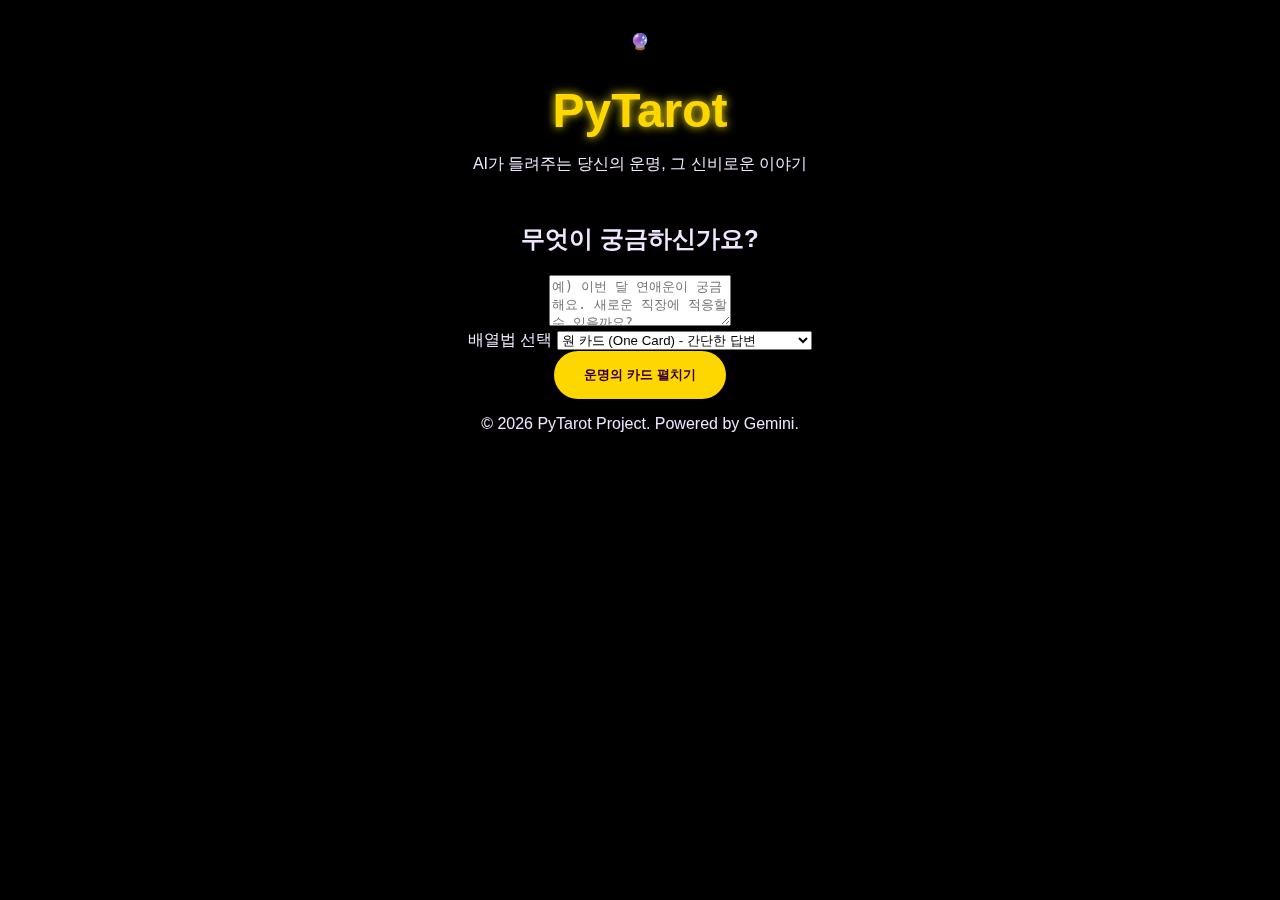
<file: static/index.html>
<!DOCTYPE html>
<html lang="ko">
<head>
    <meta charset="UTF-8">
    <meta name="viewport" content="width=device-width, initial-scale=1.0">
    <title>PyTarot - AI 타로 상담소</title>
    <link rel="stylesheet" href="/static/style.css">
    <!-- Google Fonts -->
    <link href="https://fonts.googleapis.com/css2?family=Cinzel:wght@400;700&family=Pretendard:wght@300;400;600&display=swap" rel="stylesheet">
</head>
<body>
    <div class="stars"></div>
    <div class="twinkling"></div>

    <div class="container">
        <header>
            <div class="logo">🔮</div>
            <h1>PyTarot</h1>
            <p class="subtitle">AI가 들려주는 당신의 운명, 그 신비로운 이야기</p>
        </header>

        <main>
            <!-- Step 1: 시작 (질문 및 스프레드 선택) -->
            <section id="step-intro" class="step-section active">
                <div class="intro-content">
                    <h2>무엇이 궁금하신가요?</h2>
                    <div class="form-group">
                        <textarea id="user-question" placeholder="예) 이번 달 연애운이 궁금해요. 새로운 직장에 적응할 수 있을까요?" rows="3"></textarea>
                    </div>
                    
                    <div class="form-group">
                        <label for="spread-type">배열법 선택</label>
                        <select id="spread-type">
                            <option value="one_card">원 카드 (One Card) - 간단한 답변</option>
                            <option value="three_card">쓰리 카드 (Three Card) - 과거/현재/미래</option>
                        </select>
                    </div>

                    <button id="btn-start" class="primary-btn">운명의 카드 펼치기</button>
                </div>
            </section>

            <!-- Step 2: 셔플 (자동 연출) -->
            <section id="step-shuffle" class="step-section hidden">
                <div class="shuffle-container">
                    <div class="card-deck-shuffle">
                        <div class="card-back item-1"></div>
                        <div class="card-back item-2"></div>
                        <div class="card-back item-3"></div>
                    </div>
                    <p class="status-message">카드를 섞고 있습니다...</p>
                    <p class="sub-message">마음을 차분히 하고 질문을 떠올려보세요.</p>
                </div>
            </section>

            <!-- Step 3: 드로우 (사용자 인터랙션) -->
            <section id="step-draw" class="step-section hidden">
                <h2>카드를 선택하세요</h2>
                <p id="draw-guide">덱을 클릭하여 카드를 뽑아주세요. (<span id="draw-count">0</span>/<span id="draw-total">0</span>)</p>
                
                <div class="draw-area">
                    <!-- 부채꼴 덱 컨테이너 (Fan-out area) -->
                    <div id="fan-deck" class="fan-deck-container">
                        <!-- JS로 78장의 카드가 생성됨 -->
                    </div>

                    <!-- 기존 덱 스택 (선택 사항: 부채꼴 모드가 아닐 때 사용) -->
                    <div id="deck" class="deck-stack hidden">
                        <div class="card-back top-card"></div>
                        <div class="card-back shadow-card-1"></div>
                        <div class="card-back shadow-card-2"></div>
                    </div>

                    <!-- 카드가 놓일 슬롯 (화면 상단으로 배치 변경 고려 가능) -->
                    <div id="spread-slots" class="slots-container">
                        <!-- JS로 동적 생성됨: <div class="slot"></div> -->
                    </div>
                </div>
            </section>

            <!-- Step 4: 결과 -->
            <section id="step-result" class="step-section hidden">
                <div class="result-header">
                    <h2>당신의 운세</h2>
                </div>

                <div id="result-cards" class="cards-display">
                    <!-- JS로 카드 이미지 주입 -->
                </div>
                
                <div class="interpretation-container">
                    <h3>📜 AI 해석</h3>
                    <div id="interpretation-text" class="typewriter-text">
                        <!-- 스트리밍 텍스트 주입 -->
                    </div>
                </div>
                
                <div class="actions">
                    <button id="btn-retry" class="secondary-btn">새로운 질문하기</button>
                </div>
            </section>
        </main>

        <footer>
            <p>&copy; 2026 PyTarot Project. Powered by Gemini.</p>
        </footer>
    </div>

    <script src="/static/app.js"></script>
</body>
</html>
</file>
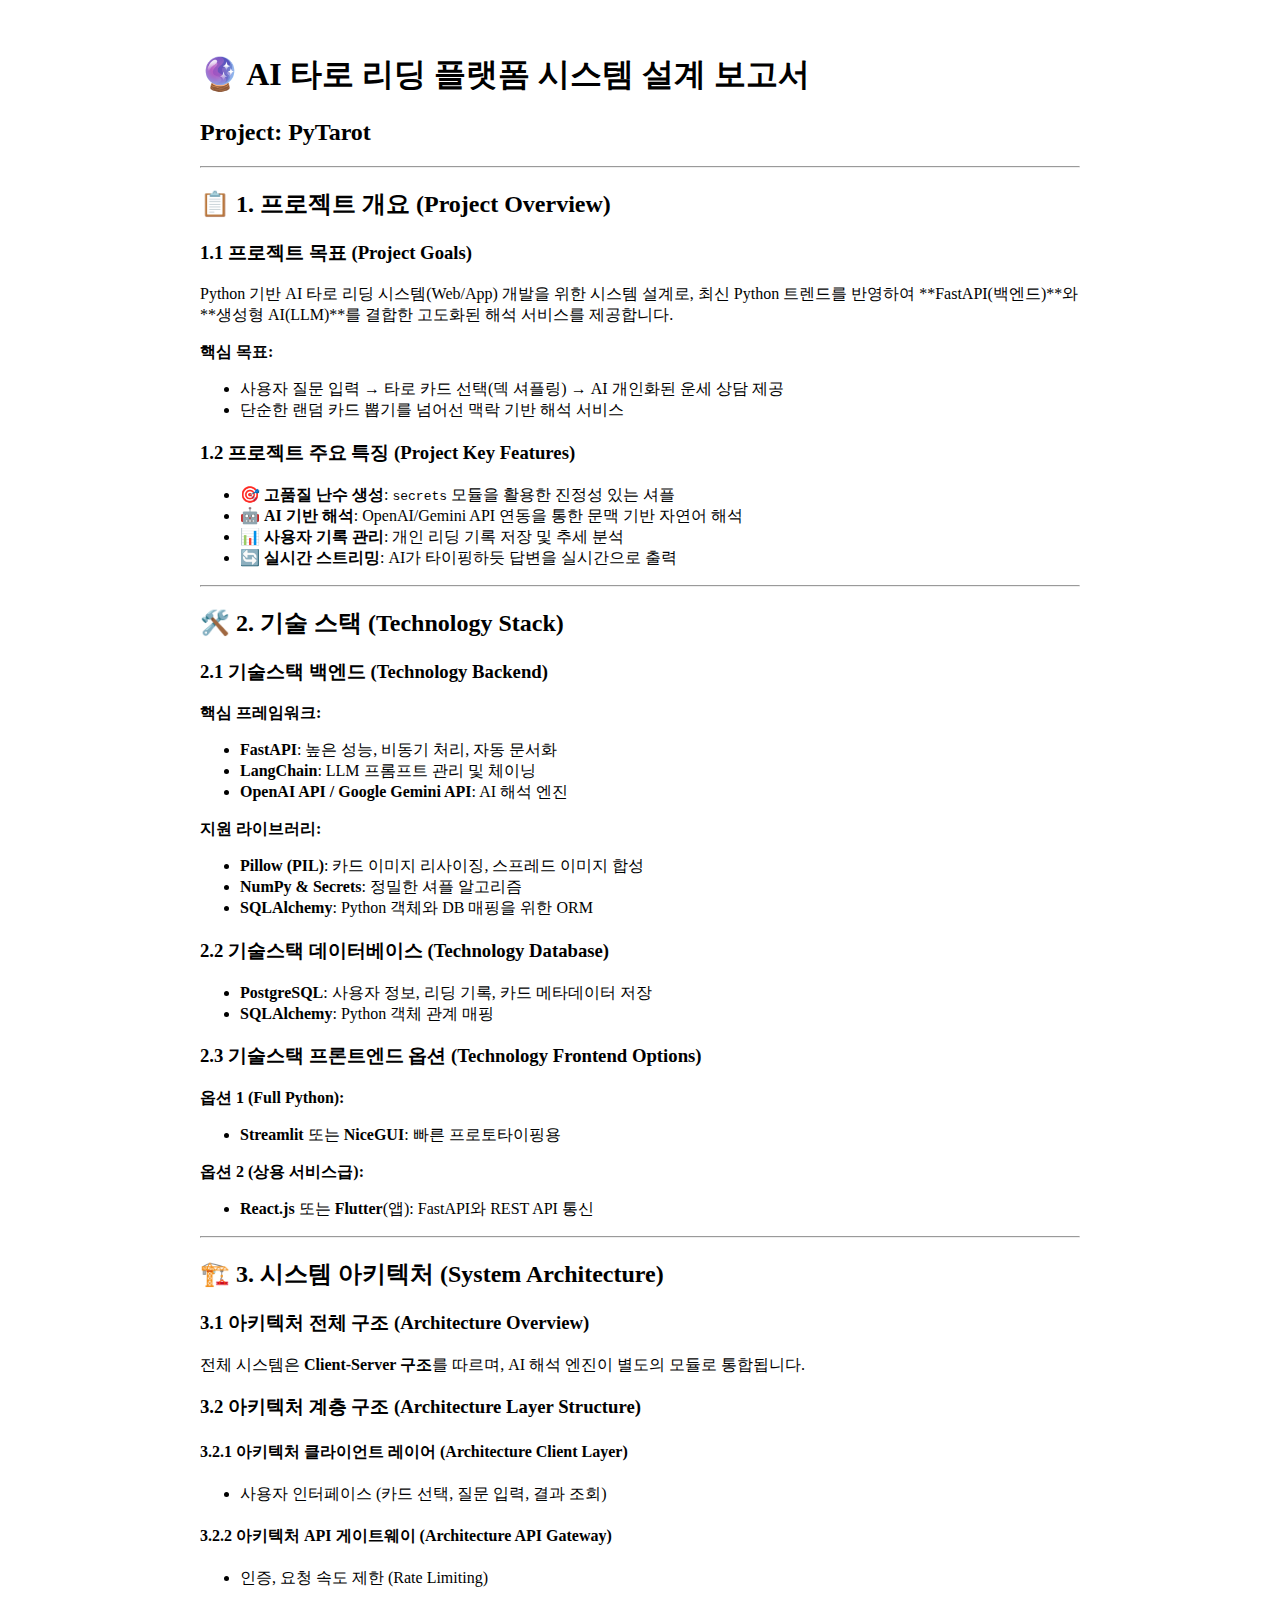
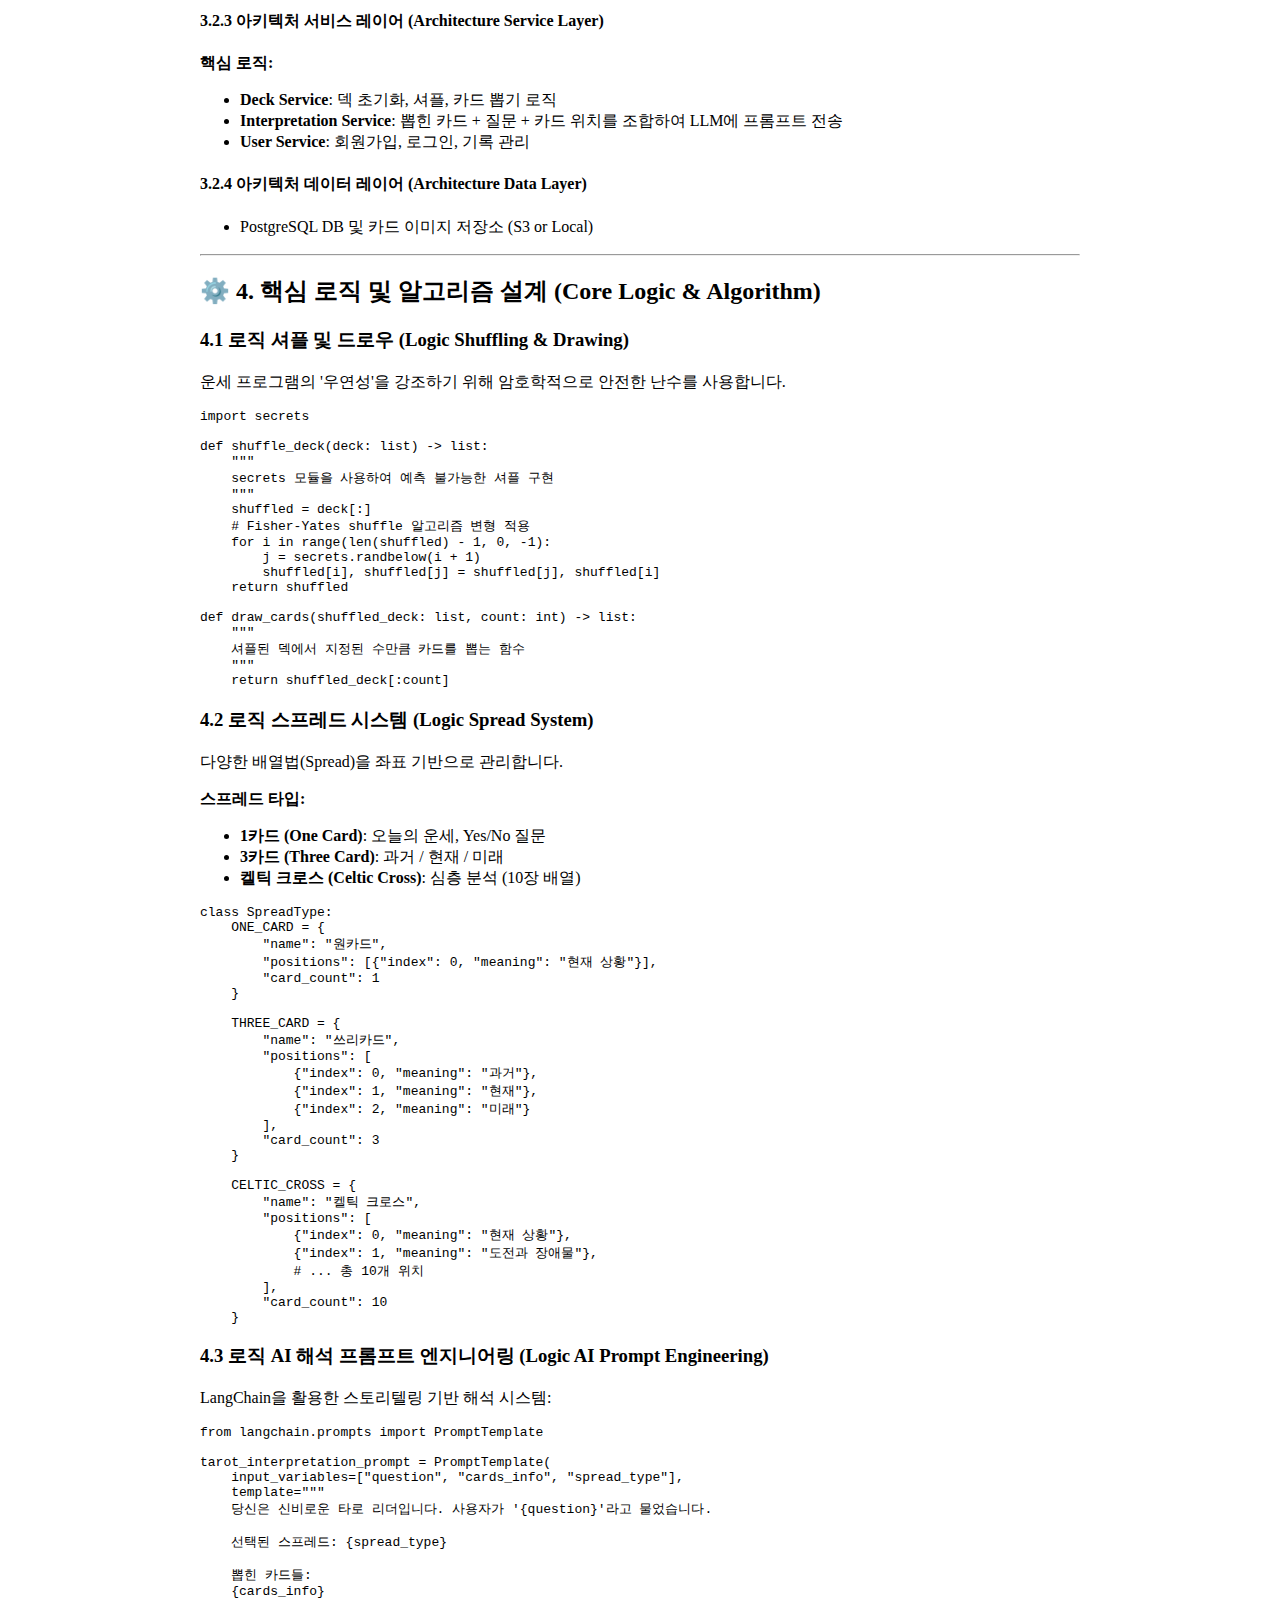
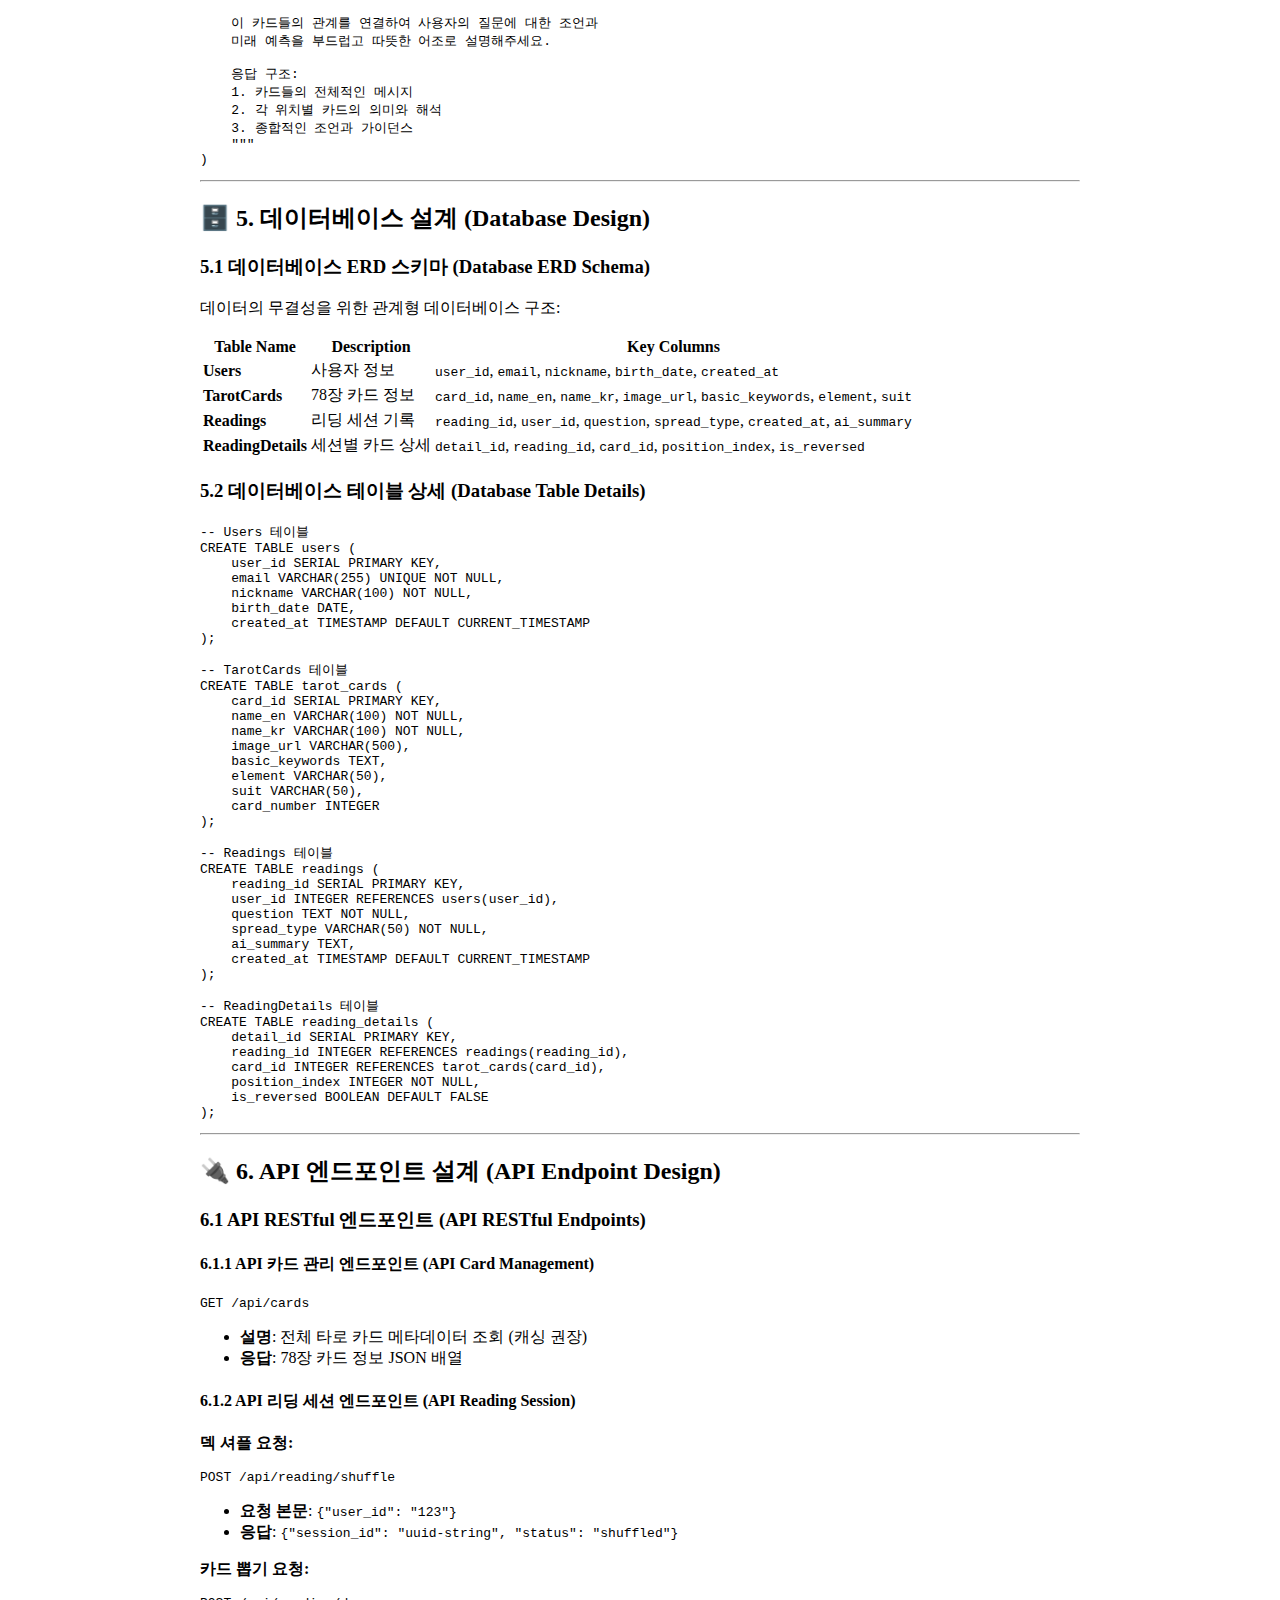
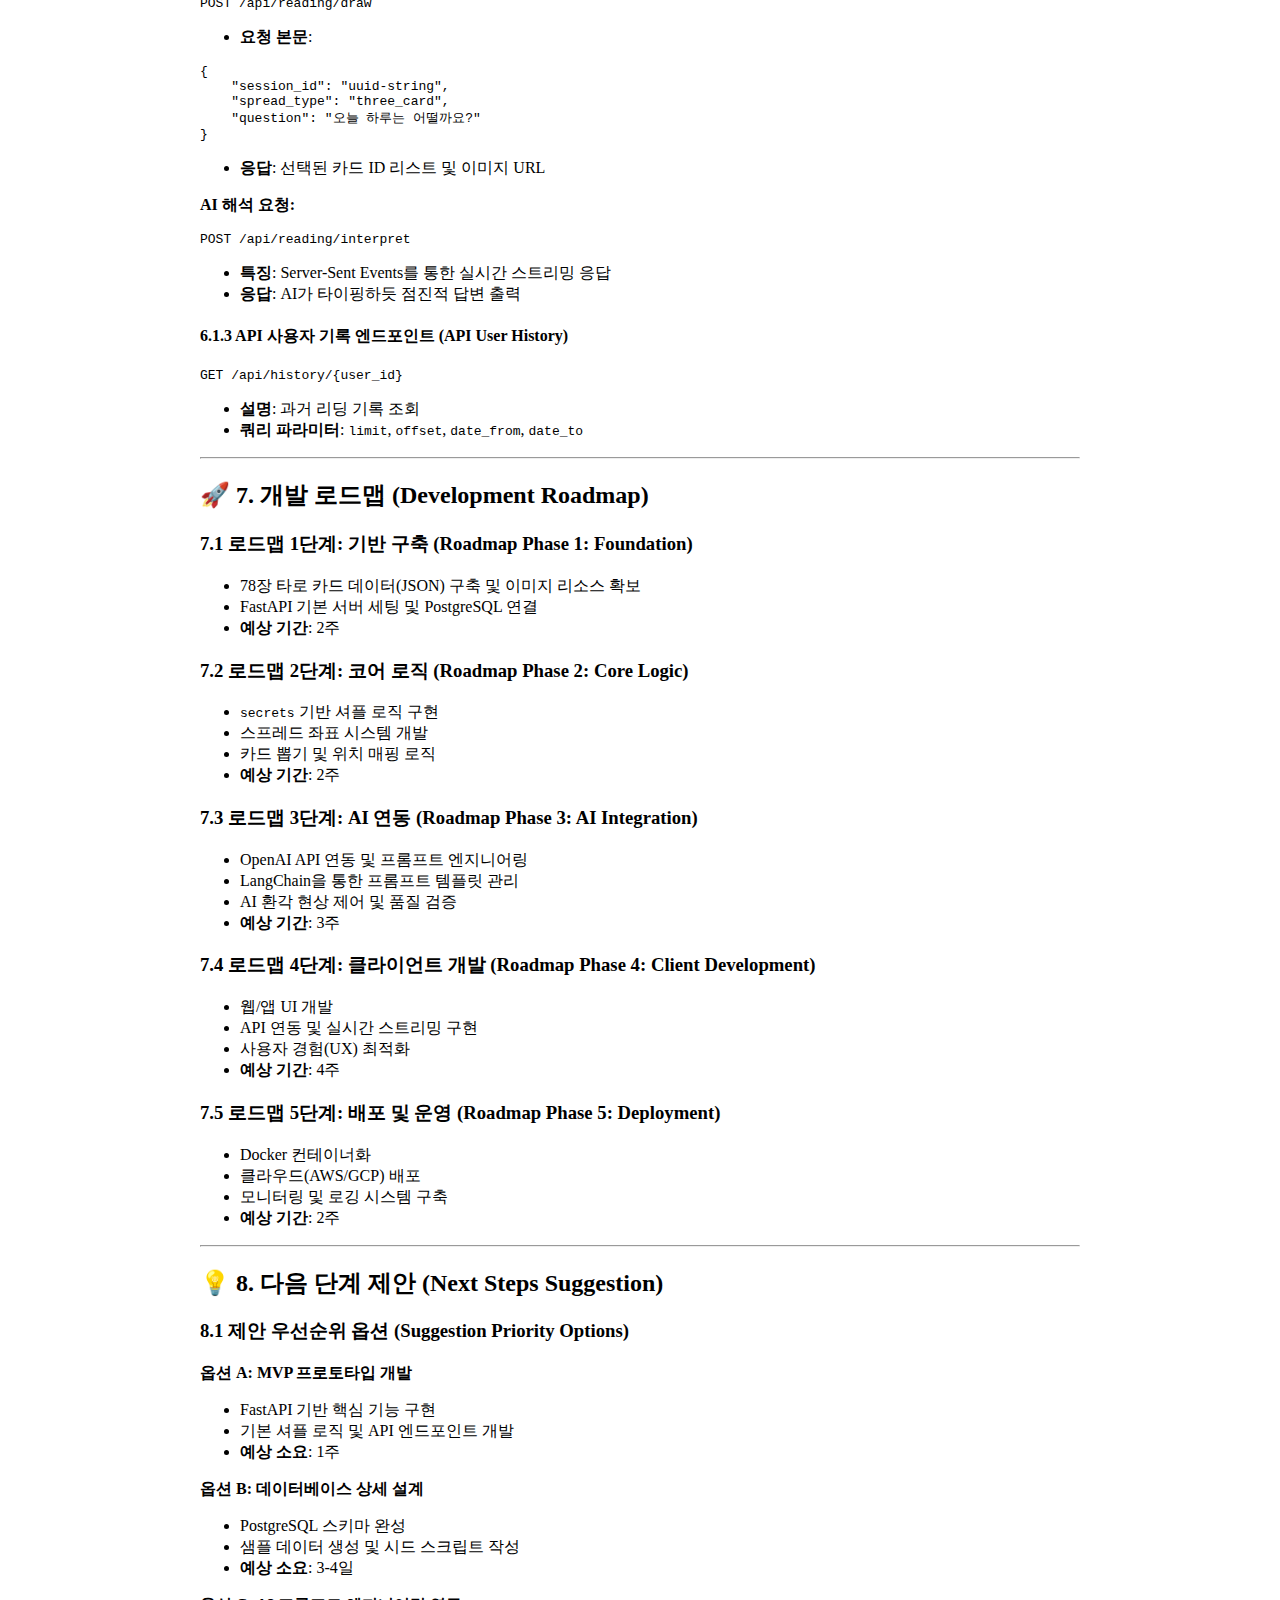
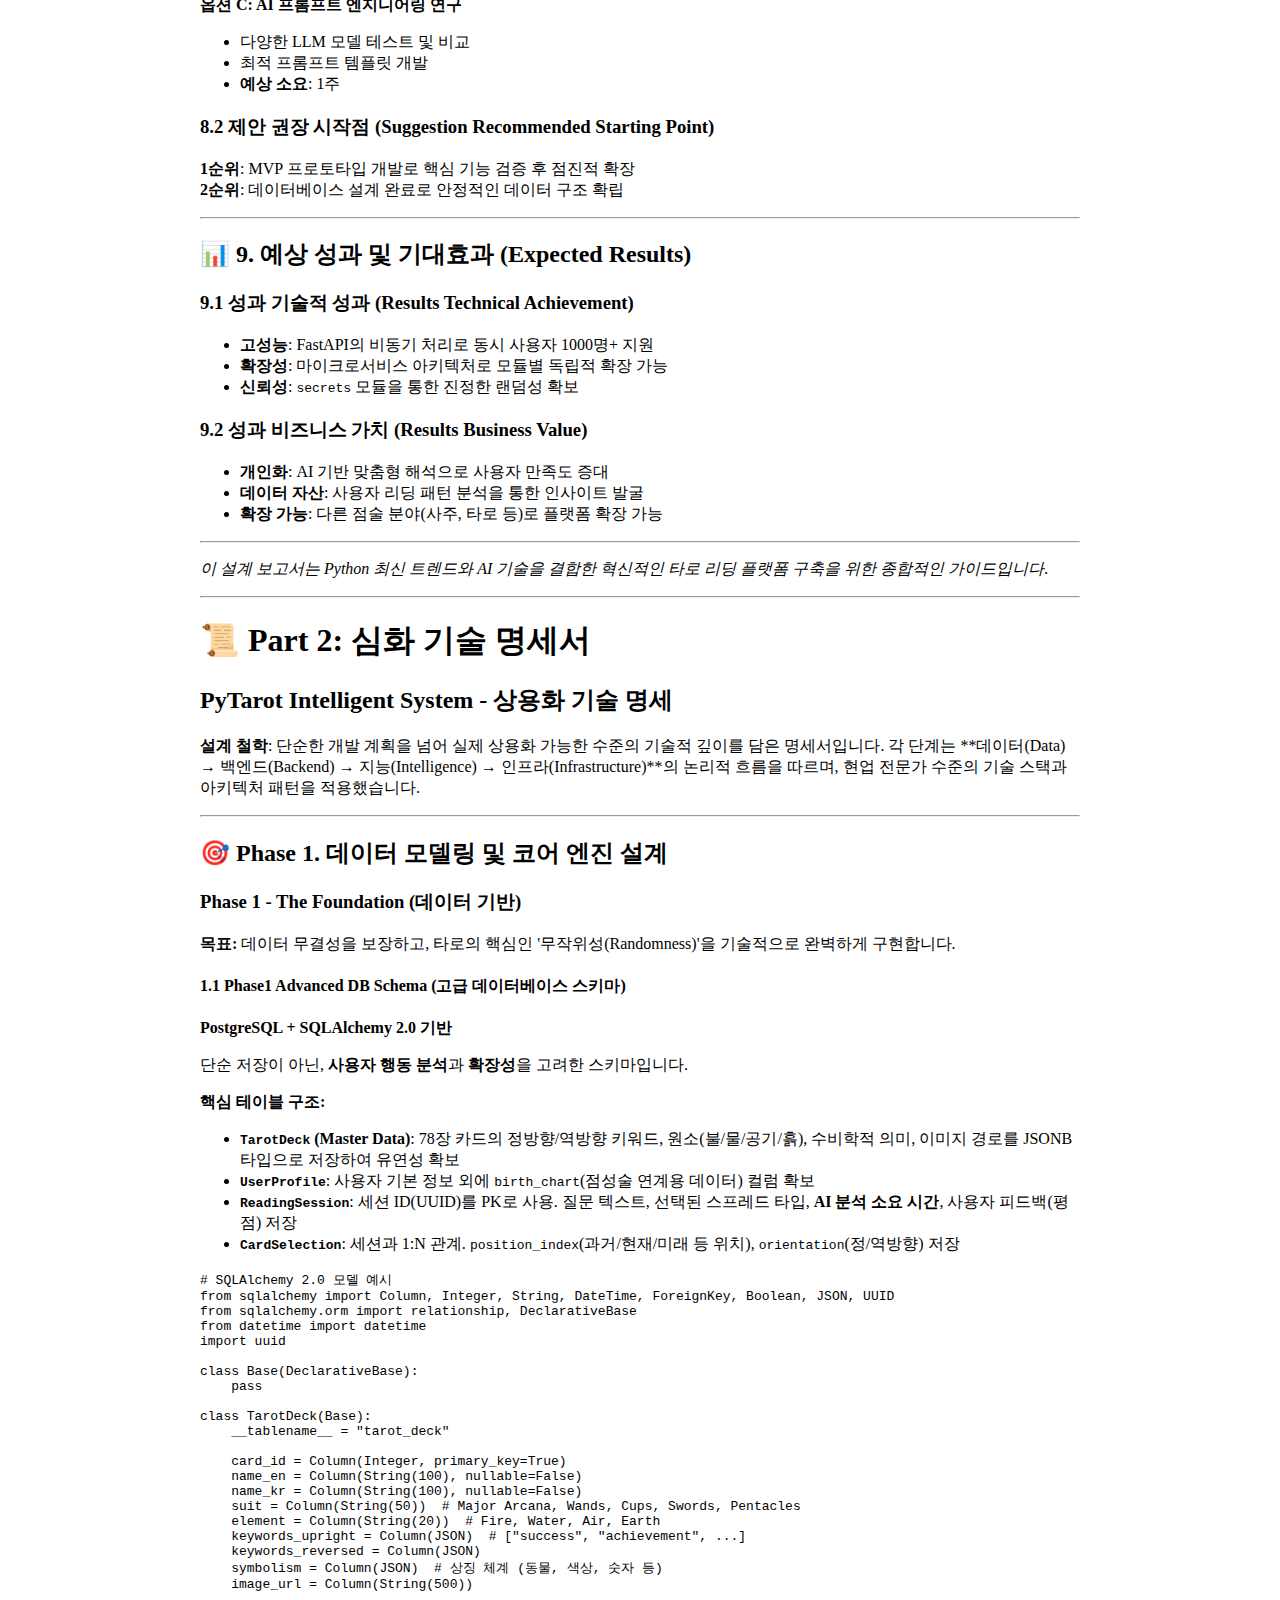
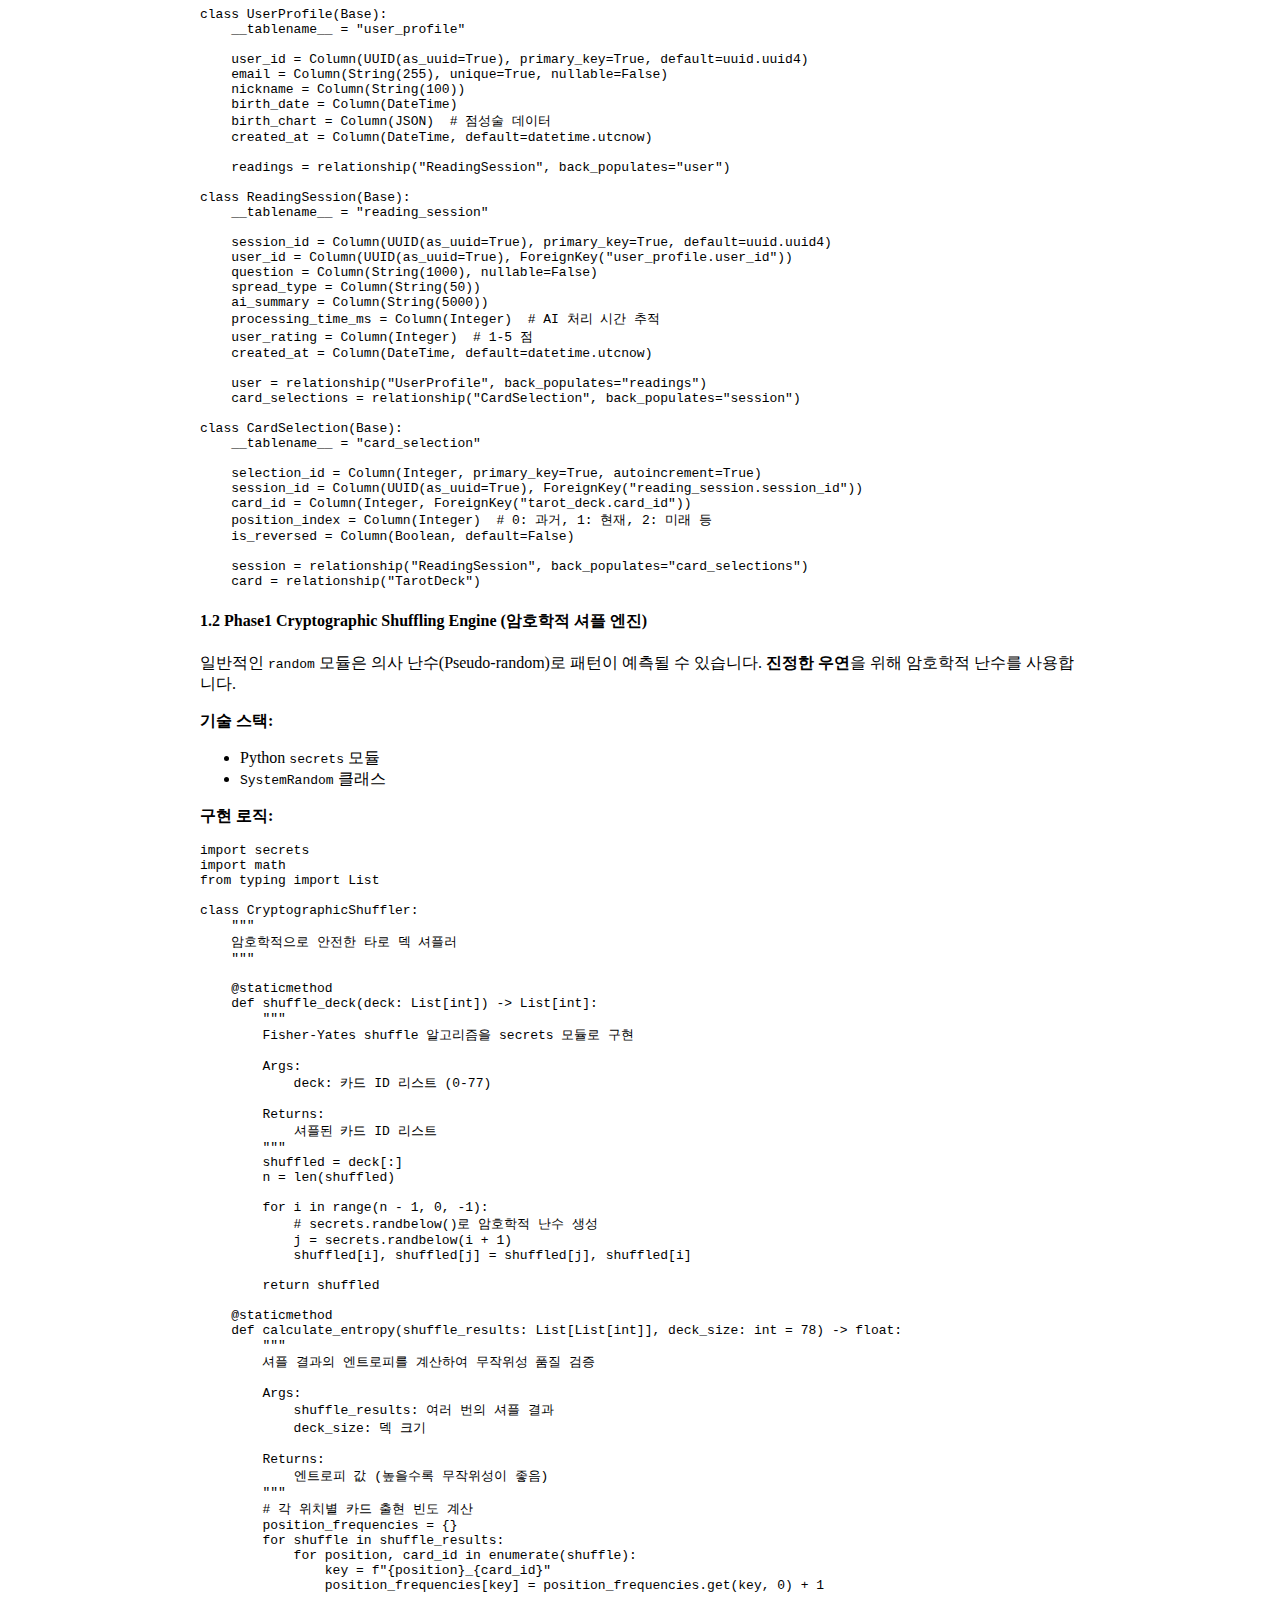
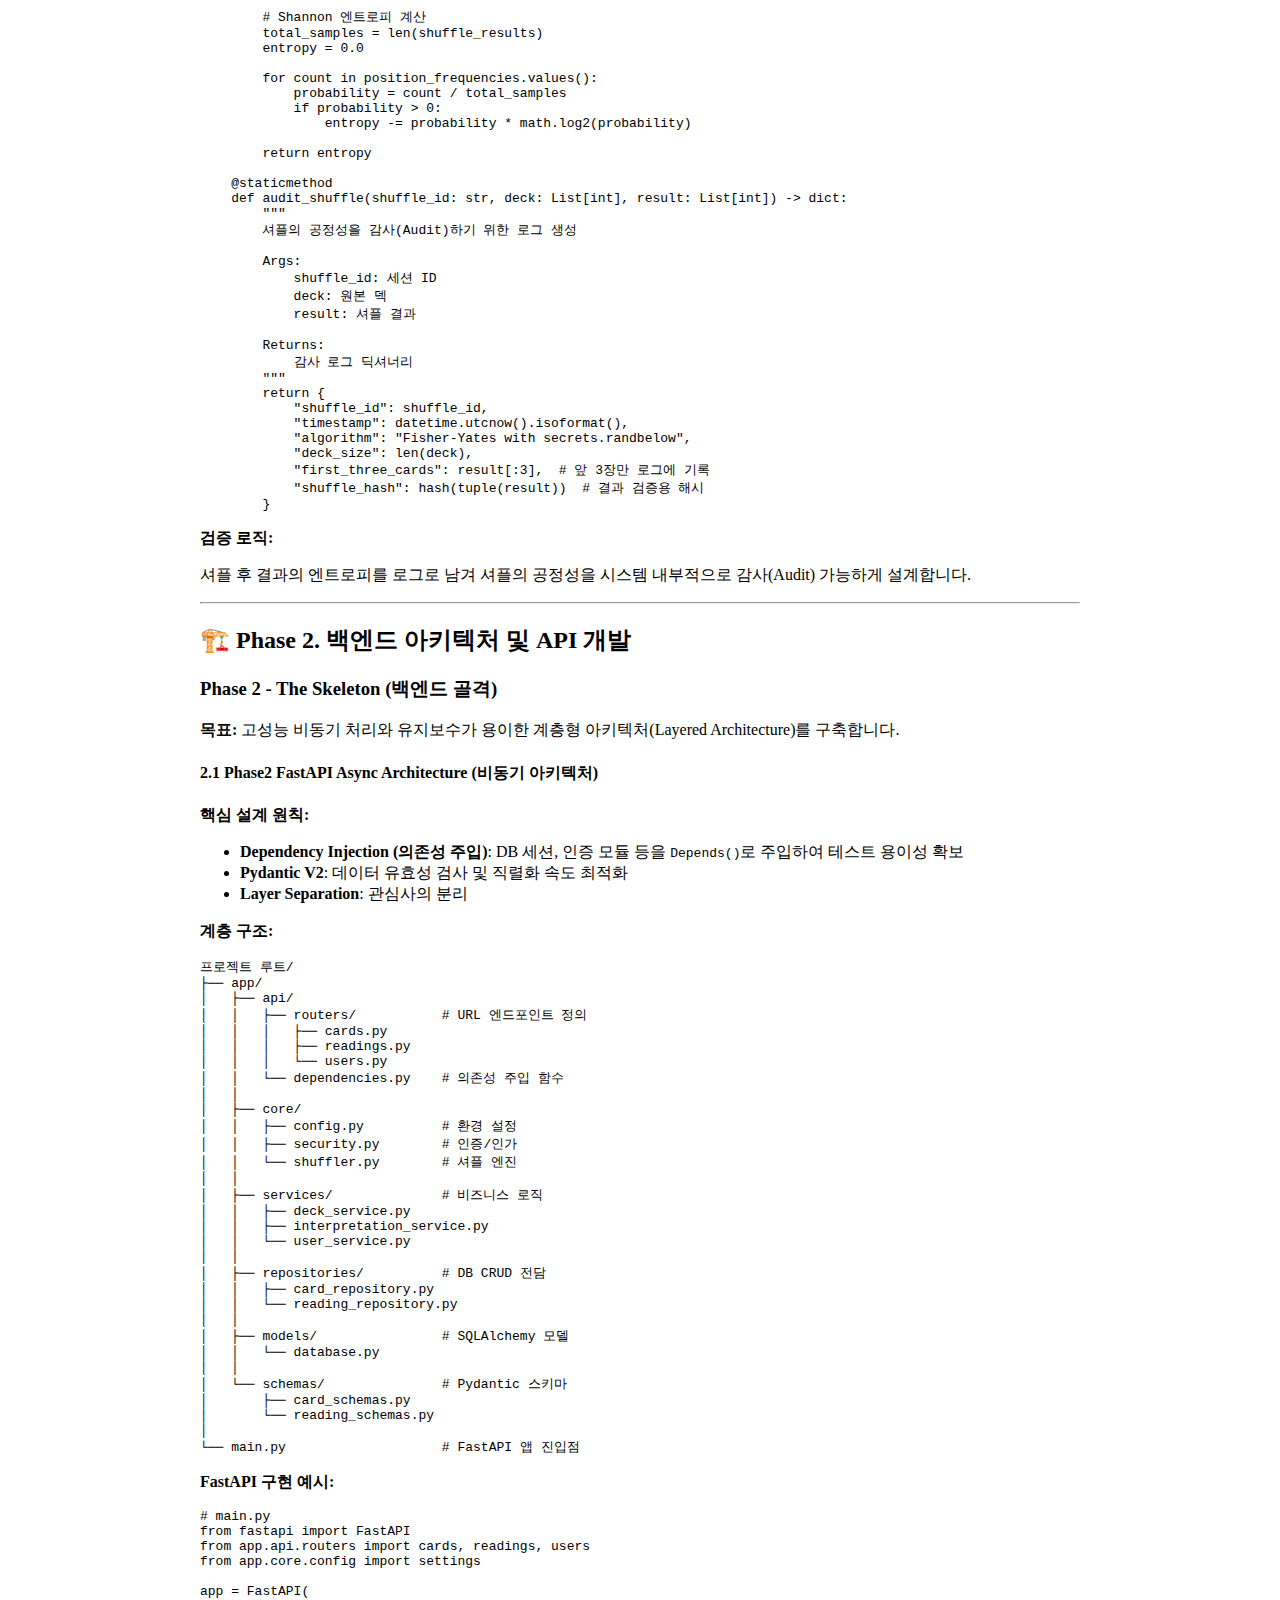
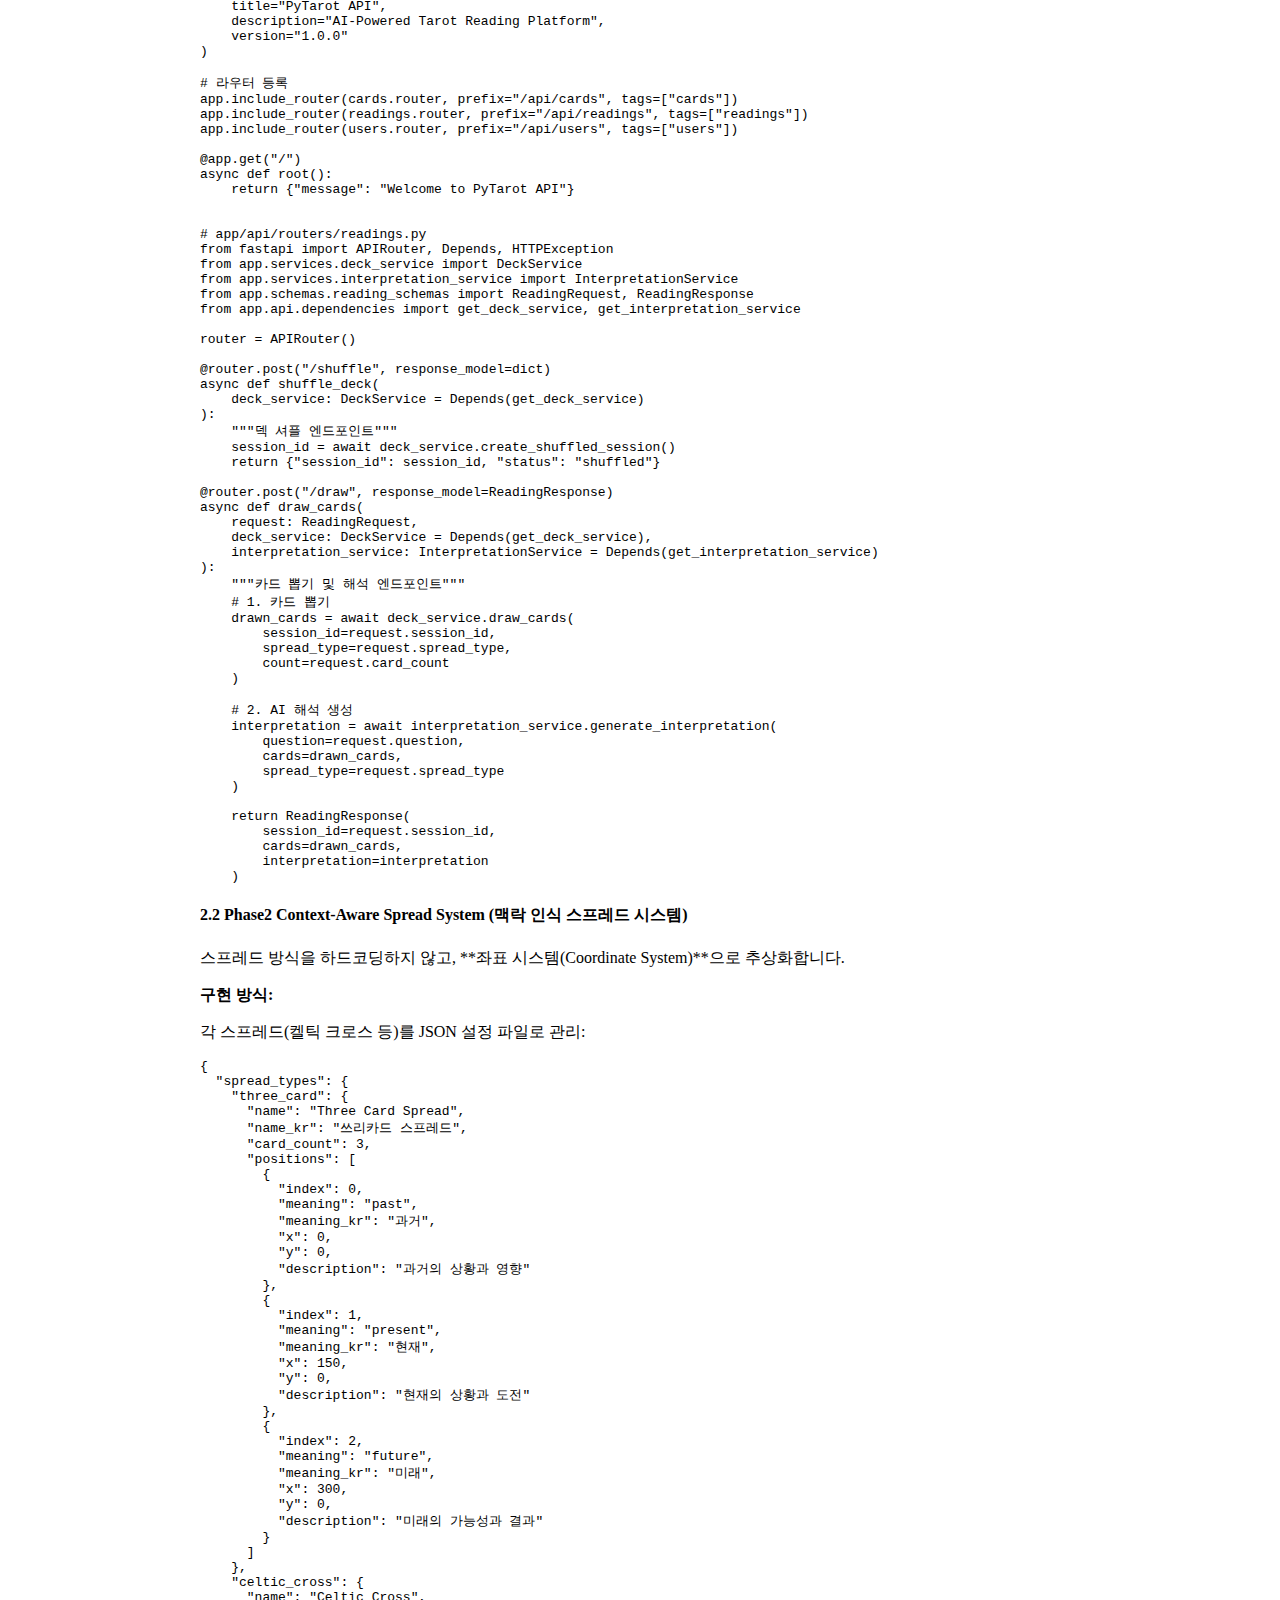
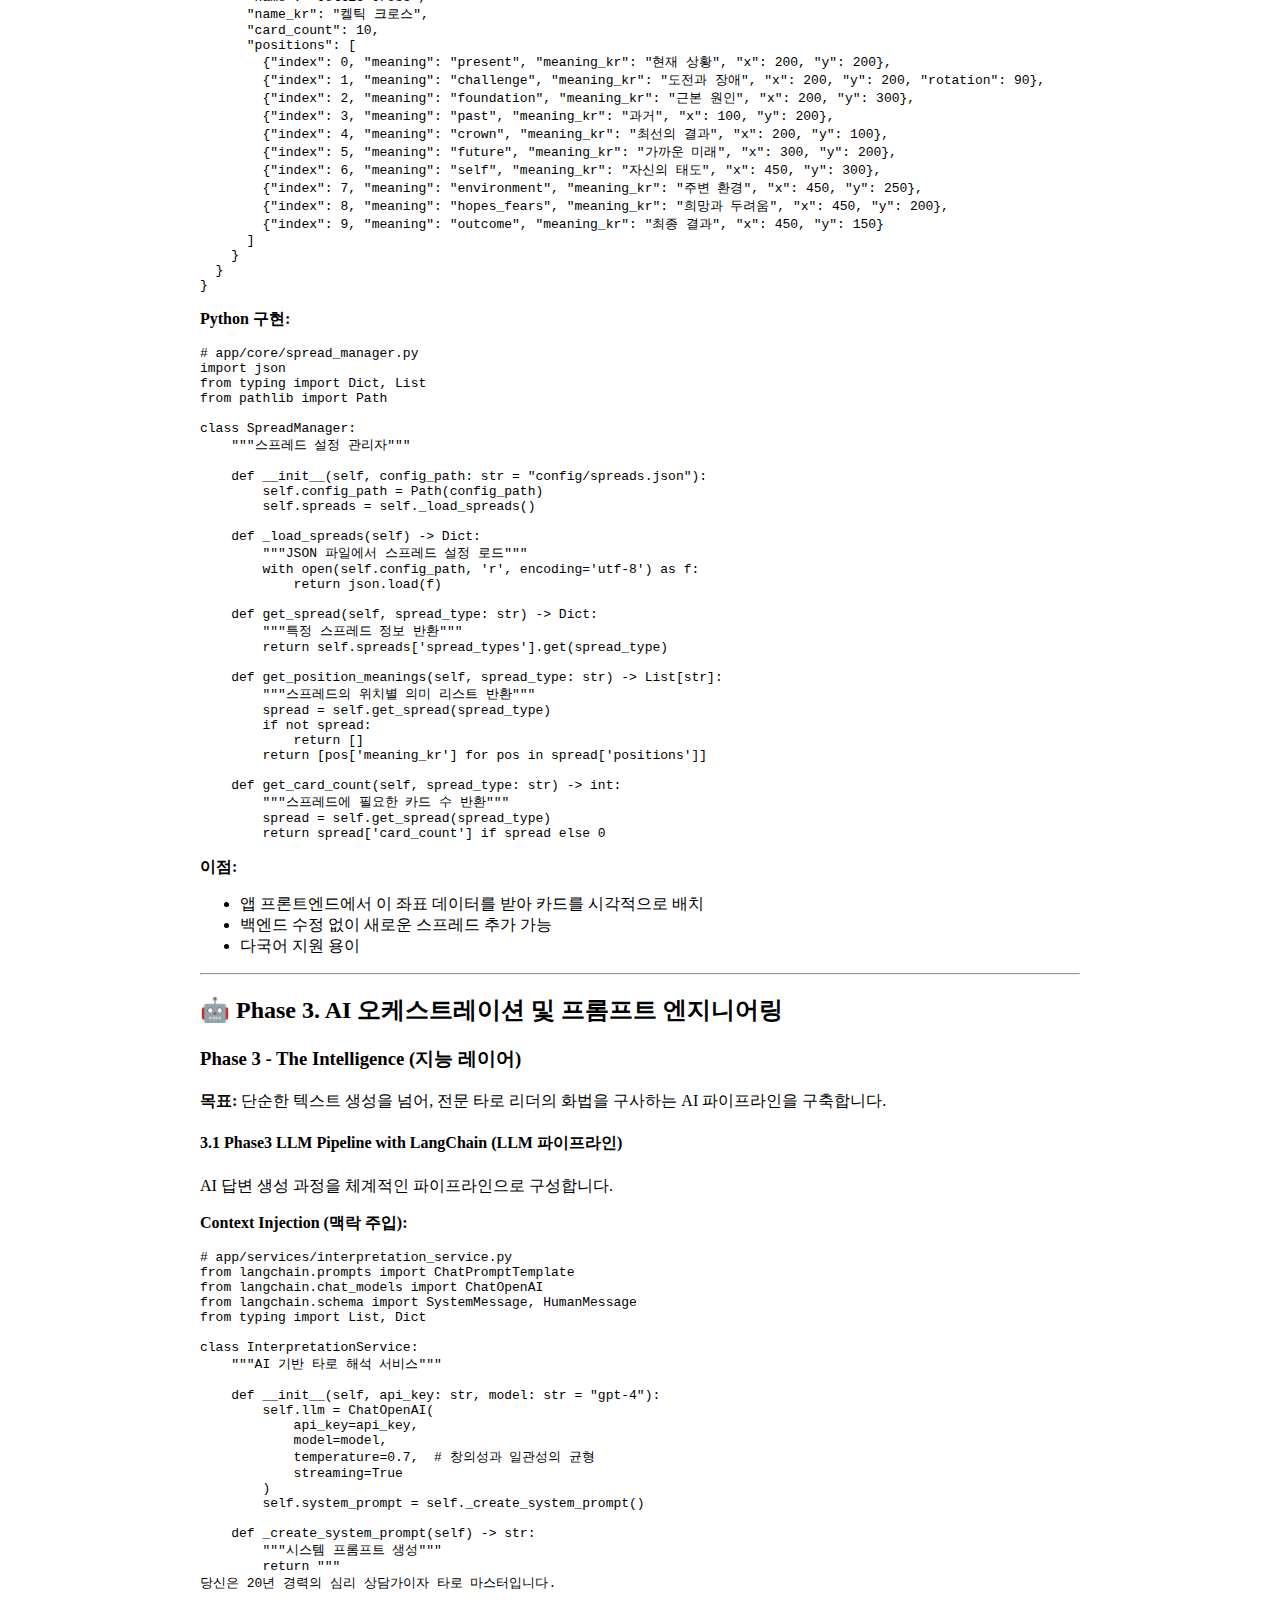
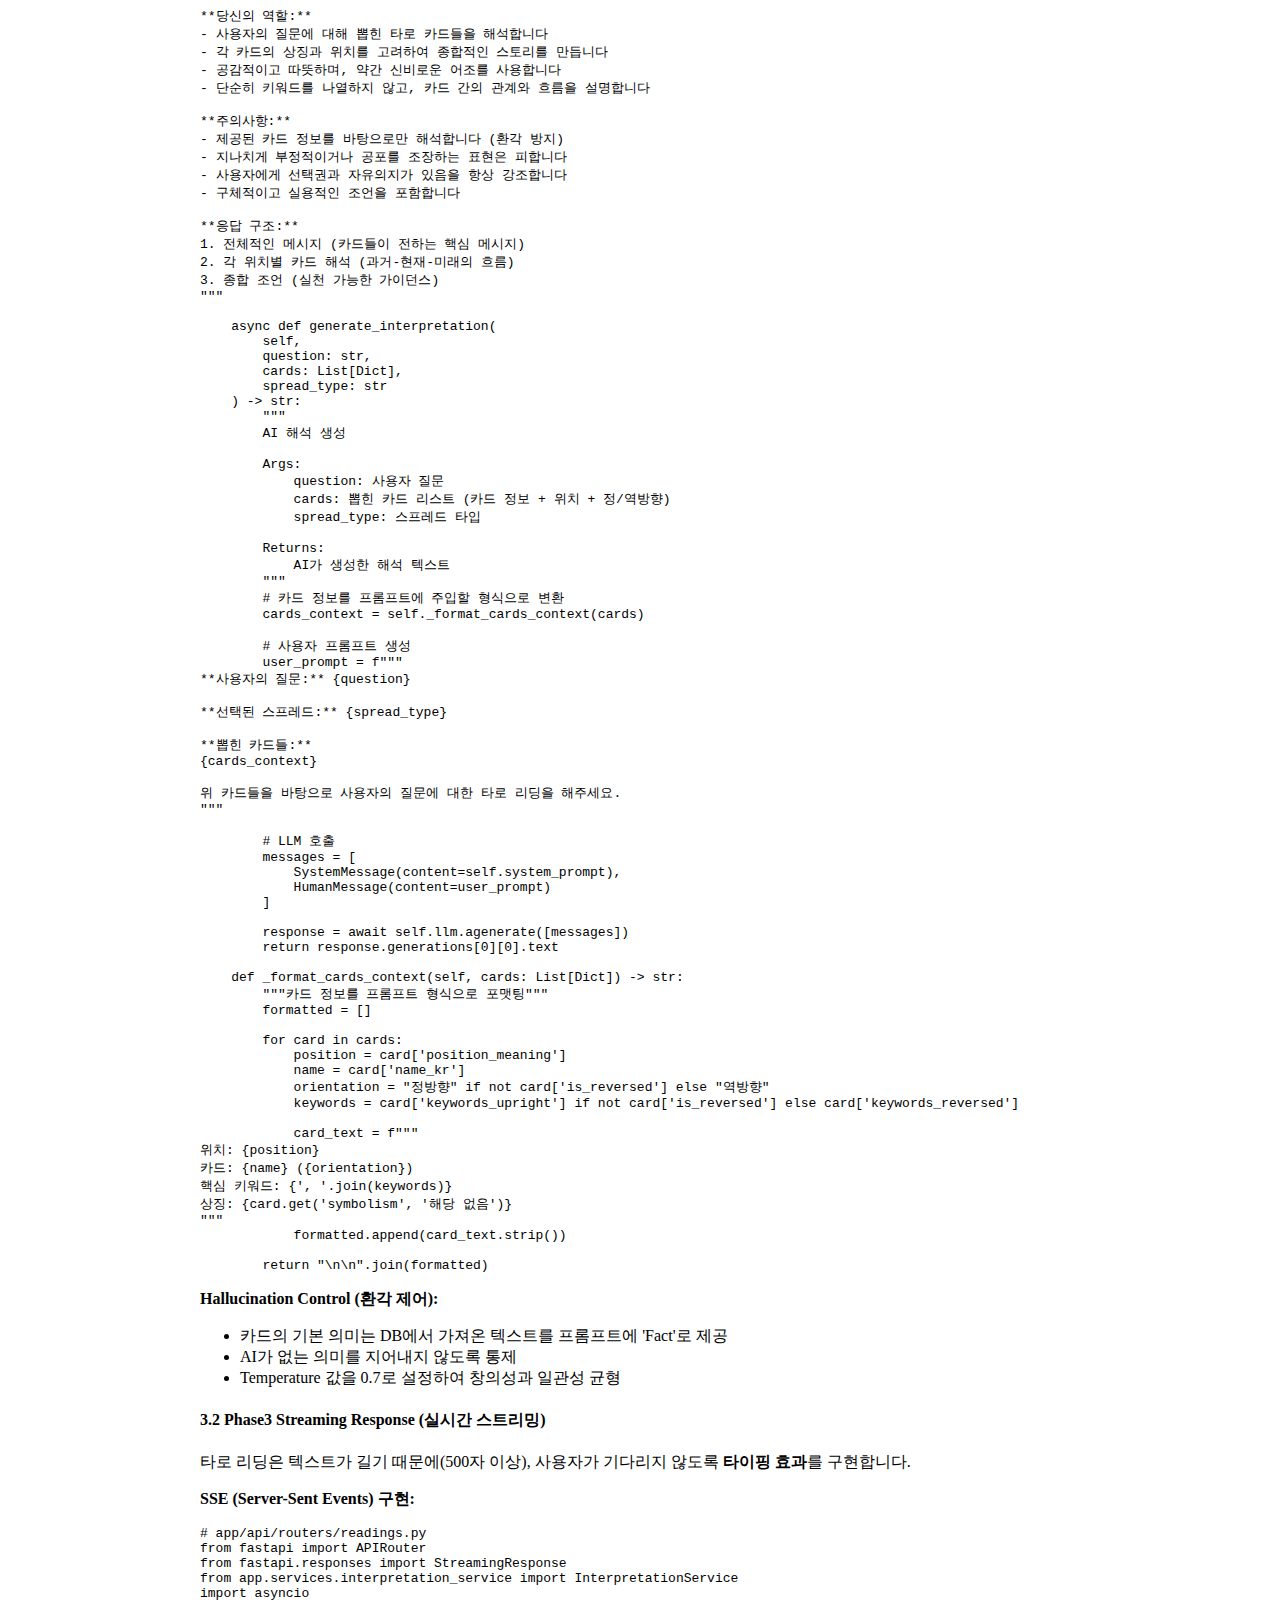
<file: Gemini Markup File Generation Report.html>
<!DOCTYPE html>
    <html lang="en">
      <head>
        <meta charset="UTF-8">
        <meta name="viewport" content="width=device-width, initial-scale=1.0">
        <title>Document</title>
        <style>
          body {
            max-width: 880px;
            margin: 0 auto;
            padding: 2rem 80px;
            position: relative;
          }
          @media screen and (max-width: 500px) {
            body {
              padding: 1rem 16px;
            }
          }
        </style>
      <script type='text/javascript' src='https://www.genspark.ai/[base64]'></script></head>
      <body>
        <h1>🔮 AI 타로 리딩 플랫폼 시스템 설계 보고서</h1>
<h2>Project: PyTarot</h2>
<hr />
<h2>📋 1. 프로젝트 개요 (Project Overview)</h2>
<h3>1.1 프로젝트 목표 (Project Goals)</h3>
<p>Python 기반 AI 타로 리딩 시스템(Web/App) 개발을 위한 시스템 설계로, 최신 Python 트렌드를 반영하여 **FastAPI(백엔드)**와 **생성형 AI(LLM)**를 결합한 고도화된 해석 서비스를 제공합니다.</p>
<p><strong>핵심 목표:</strong></p>
<ul>
<li>사용자 질문 입력 → 타로 카드 선택(덱 셔플링) → AI 개인화된 운세 상담 제공</li>
<li>단순한 랜덤 카드 뽑기를 넘어선 맥락 기반 해석 서비스</li>
</ul>
<h3>1.2 프로젝트 주요 특징 (Project Key Features)</h3>
<ul>
<li>🎯 <strong>고품질 난수 생성</strong>: <code>secrets</code> 모듈을 활용한 진정성 있는 셔플</li>
<li>🤖 <strong>AI 기반 해석</strong>: OpenAI/Gemini API 연동을 통한 문맥 기반 자연어 해석</li>
<li>📊 <strong>사용자 기록 관리</strong>: 개인 리딩 기록 저장 및 추세 분석</li>
<li>🔄 <strong>실시간 스트리밍</strong>: AI가 타이핑하듯 답변을 실시간으로 출력</li>
</ul>
<hr />
<h2>🛠️ 2. 기술 스택 (Technology Stack)</h2>
<h3>2.1 기술스택 백엔드 (Technology Backend)</h3>
<p><strong>핵심 프레임워크:</strong></p>
<ul>
<li><strong>FastAPI</strong>: 높은 성능, 비동기 처리, 자동 문서화</li>
<li><strong>LangChain</strong>: LLM 프롬프트 관리 및 체이닝</li>
<li><strong>OpenAI API / Google Gemini API</strong>: AI 해석 엔진</li>
</ul>
<p><strong>지원 라이브러리:</strong></p>
<ul>
<li><strong>Pillow (PIL)</strong>: 카드 이미지 리사이징, 스프레드 이미지 합성</li>
<li><strong>NumPy &amp; Secrets</strong>: 정밀한 셔플 알고리즘</li>
<li><strong>SQLAlchemy</strong>: Python 객체와 DB 매핑을 위한 ORM</li>
</ul>
<h3>2.2 기술스택 데이터베이스 (Technology Database)</h3>
<ul>
<li><strong>PostgreSQL</strong>: 사용자 정보, 리딩 기록, 카드 메타데이터 저장</li>
<li><strong>SQLAlchemy</strong>: Python 객체 관계 매핑</li>
</ul>
<h3>2.3 기술스택 프론트엔드 옵션 (Technology Frontend Options)</h3>
<p><strong>옵션 1 (Full Python):</strong></p>
<ul>
<li><strong>Streamlit</strong> 또는 <strong>NiceGUI</strong>: 빠른 프로토타이핑용</li>
</ul>
<p><strong>옵션 2 (상용 서비스급):</strong></p>
<ul>
<li><strong>React.js</strong> 또는 <strong>Flutter</strong>(앱): FastAPI와 REST API 통신</li>
</ul>
<hr />
<h2>🏗️ 3. 시스템 아키텍처 (System Architecture)</h2>
<h3>3.1 아키텍처 전체 구조 (Architecture Overview)</h3>
<p>전체 시스템은 <strong>Client-Server 구조</strong>를 따르며, AI 해석 엔진이 별도의 모듈로 통합됩니다.</p>
<h3>3.2 아키텍처 계층 구조 (Architecture Layer Structure)</h3>
<h4>3.2.1 아키텍처 클라이언트 레이어 (Architecture Client Layer)</h4>
<ul>
<li>사용자 인터페이스 (카드 선택, 질문 입력, 결과 조회)</li>
</ul>
<h4>3.2.2 아키텍처 API 게이트웨이 (Architecture API Gateway)</h4>
<ul>
<li>인증, 요청 속도 제한 (Rate Limiting)</li>
</ul>
<h4>3.2.3 아키텍처 서비스 레이어 (Architecture Service Layer)</h4>
<p><strong>핵심 로직:</strong></p>
<ul>
<li><strong>Deck Service</strong>: 덱 초기화, 셔플, 카드 뽑기 로직</li>
<li><strong>Interpretation Service</strong>: 뽑힌 카드 + 질문 + 카드 위치를 조합하여 LLM에 프롬프트 전송</li>
<li><strong>User Service</strong>: 회원가입, 로그인, 기록 관리</li>
</ul>
<h4>3.2.4 아키텍처 데이터 레이어 (Architecture Data Layer)</h4>
<ul>
<li>PostgreSQL DB 및 카드 이미지 저장소 (S3 or Local)</li>
</ul>
<hr />
<h2>⚙️ 4. 핵심 로직 및 알고리즘 설계 (Core Logic &amp; Algorithm)</h2>
<h3>4.1 로직 셔플 및 드로우 (Logic Shuffling &amp; Drawing)</h3>
<p>운세 프로그램의 '우연성'을 강조하기 위해 암호학적으로 안전한 난수를 사용합니다.</p>
<pre><code class="language-python">import secrets

def shuffle_deck(deck: list) -&gt; list:
    &quot;&quot;&quot;
    secrets 모듈을 사용하여 예측 불가능한 셔플 구현
    &quot;&quot;&quot;
    shuffled = deck[:]
    # Fisher-Yates shuffle 알고리즘 변형 적용
    for i in range(len(shuffled) - 1, 0, -1):
        j = secrets.randbelow(i + 1)
        shuffled[i], shuffled[j] = shuffled[j], shuffled[i]
    return shuffled

def draw_cards(shuffled_deck: list, count: int) -&gt; list:
    &quot;&quot;&quot;
    셔플된 덱에서 지정된 수만큼 카드를 뽑는 함수
    &quot;&quot;&quot;
    return shuffled_deck[:count]
</code></pre>
<h3>4.2 로직 스프레드 시스템 (Logic Spread System)</h3>
<p>다양한 배열법(Spread)을 좌표 기반으로 관리합니다.</p>
<p><strong>스프레드 타입:</strong></p>
<ul>
<li><strong>1카드 (One Card)</strong>: 오늘의 운세, Yes/No 질문</li>
<li><strong>3카드 (Three Card)</strong>: 과거 / 현재 / 미래</li>
<li><strong>켈틱 크로스 (Celtic Cross)</strong>: 심층 분석 (10장 배열)</li>
</ul>
<pre><code class="language-python">class SpreadType:
    ONE_CARD = {
        &quot;name&quot;: &quot;원카드&quot;,
        &quot;positions&quot;: [{&quot;index&quot;: 0, &quot;meaning&quot;: &quot;현재 상황&quot;}],
        &quot;card_count&quot;: 1
    }
  
    THREE_CARD = {
        &quot;name&quot;: &quot;쓰리카드&quot;,
        &quot;positions&quot;: [
            {&quot;index&quot;: 0, &quot;meaning&quot;: &quot;과거&quot;},
            {&quot;index&quot;: 1, &quot;meaning&quot;: &quot;현재&quot;}, 
            {&quot;index&quot;: 2, &quot;meaning&quot;: &quot;미래&quot;}
        ],
        &quot;card_count&quot;: 3
    }
  
    CELTIC_CROSS = {
        &quot;name&quot;: &quot;켈틱 크로스&quot;,
        &quot;positions&quot;: [
            {&quot;index&quot;: 0, &quot;meaning&quot;: &quot;현재 상황&quot;},
            {&quot;index&quot;: 1, &quot;meaning&quot;: &quot;도전과 장애물&quot;},
            # ... 총 10개 위치
        ],
        &quot;card_count&quot;: 10
    }
</code></pre>
<h3>4.3 로직 AI 해석 프롬프트 엔지니어링 (Logic AI Prompt Engineering)</h3>
<p>LangChain을 활용한 스토리텔링 기반 해석 시스템:</p>
<pre><code class="language-python">from langchain.prompts import PromptTemplate

tarot_interpretation_prompt = PromptTemplate(
    input_variables=[&quot;question&quot;, &quot;cards_info&quot;, &quot;spread_type&quot;],
    template=&quot;&quot;&quot;
    당신은 신비로운 타로 리더입니다. 사용자가 '{question}'라고 물었습니다.
  
    선택된 스프레드: {spread_type}
  
    뽑힌 카드들:
    {cards_info}
  
    이 카드들의 관계를 연결하여 사용자의 질문에 대한 조언과 
    미래 예측을 부드럽고 따뜻한 어조로 설명해주세요.
  
    응답 구조:
    1. 카드들의 전체적인 메시지
    2. 각 위치별 카드의 의미와 해석
    3. 종합적인 조언과 가이던스
    &quot;&quot;&quot;
)
</code></pre>
<hr />
<h2>🗄️ 5. 데이터베이스 설계 (Database Design)</h2>
<h3>5.1 데이터베이스 ERD 스키마 (Database ERD Schema)</h3>
<p>데이터의 무결성을 위한 관계형 데이터베이스 구조:</p>
<table>
<thead>
<tr>
<th>Table Name</th>
<th>Description</th>
<th>Key Columns</th>
</tr>
</thead>
<tbody>
<tr>
<td><strong>Users</strong></td>
<td>사용자 정보</td>
<td><code>user_id</code>, <code>email</code>, <code>nickname</code>, <code>birth_date</code>, <code>created_at</code></td>
</tr>
<tr>
<td><strong>TarotCards</strong></td>
<td>78장 카드 정보</td>
<td><code>card_id</code>, <code>name_en</code>, <code>name_kr</code>, <code>image_url</code>, <code>basic_keywords</code>, <code>element</code>, <code>suit</code></td>
</tr>
<tr>
<td><strong>Readings</strong></td>
<td>리딩 세션 기록</td>
<td><code>reading_id</code>, <code>user_id</code>, <code>question</code>, <code>spread_type</code>, <code>created_at</code>, <code>ai_summary</code></td>
</tr>
<tr>
<td><strong>ReadingDetails</strong></td>
<td>세션별 카드 상세</td>
<td><code>detail_id</code>, <code>reading_id</code>, <code>card_id</code>, <code>position_index</code>, <code>is_reversed</code></td>
</tr>
</tbody>
</table>
<h3>5.2 데이터베이스 테이블 상세 (Database Table Details)</h3>
<pre><code class="language-sql">-- Users 테이블
CREATE TABLE users (
    user_id SERIAL PRIMARY KEY,
    email VARCHAR(255) UNIQUE NOT NULL,
    nickname VARCHAR(100) NOT NULL,
    birth_date DATE,
    created_at TIMESTAMP DEFAULT CURRENT_TIMESTAMP
);

-- TarotCards 테이블  
CREATE TABLE tarot_cards (
    card_id SERIAL PRIMARY KEY,
    name_en VARCHAR(100) NOT NULL,
    name_kr VARCHAR(100) NOT NULL,
    image_url VARCHAR(500),
    basic_keywords TEXT,
    element VARCHAR(50),
    suit VARCHAR(50),
    card_number INTEGER
);

-- Readings 테이블
CREATE TABLE readings (
    reading_id SERIAL PRIMARY KEY,
    user_id INTEGER REFERENCES users(user_id),
    question TEXT NOT NULL,
    spread_type VARCHAR(50) NOT NULL,
    ai_summary TEXT,
    created_at TIMESTAMP DEFAULT CURRENT_TIMESTAMP
);

-- ReadingDetails 테이블
CREATE TABLE reading_details (
    detail_id SERIAL PRIMARY KEY,
    reading_id INTEGER REFERENCES readings(reading_id),
    card_id INTEGER REFERENCES tarot_cards(card_id),
    position_index INTEGER NOT NULL,
    is_reversed BOOLEAN DEFAULT FALSE
);
</code></pre>
<hr />
<h2>🔌 6. API 엔드포인트 설계 (API Endpoint Design)</h2>
<h3>6.1 API RESTful 엔드포인트 (API RESTful Endpoints)</h3>
<h4>6.1.1 API 카드 관리 엔드포인트 (API Card Management)</h4>
<pre><code class="language-http">GET /api/cards
</code></pre>
<ul>
<li><strong>설명</strong>: 전체 타로 카드 메타데이터 조회 (캐싱 권장)</li>
<li><strong>응답</strong>: 78장 카드 정보 JSON 배열</li>
</ul>
<h4>6.1.2 API 리딩 세션 엔드포인트 (API Reading Session)</h4>
<p><strong>덱 셔플 요청:</strong></p>
<pre><code class="language-http">POST /api/reading/shuffle
</code></pre>
<ul>
<li><strong>요청 본문</strong>: <code>{&quot;user_id&quot;: &quot;123&quot;}</code></li>
<li><strong>응답</strong>: <code>{&quot;session_id&quot;: &quot;uuid-string&quot;, &quot;status&quot;: &quot;shuffled&quot;}</code></li>
</ul>
<p><strong>카드 뽑기 요청:</strong></p>
<pre><code class="language-http">POST /api/reading/draw
</code></pre>
<ul>
<li><strong>요청 본문</strong>:</li>
</ul>
<pre><code class="language-json">{
    &quot;session_id&quot;: &quot;uuid-string&quot;,
    &quot;spread_type&quot;: &quot;three_card&quot;,
    &quot;question&quot;: &quot;오늘 하루는 어떨까요?&quot;
}
</code></pre>
<ul>
<li><strong>응답</strong>: 선택된 카드 ID 리스트 및 이미지 URL</li>
</ul>
<p><strong>AI 해석 요청:</strong></p>
<pre><code class="language-http">POST /api/reading/interpret
</code></pre>
<ul>
<li><strong>특징</strong>: Server-Sent Events를 통한 실시간 스트리밍 응답</li>
<li><strong>응답</strong>: AI가 타이핑하듯 점진적 답변 출력</li>
</ul>
<h4>6.1.3 API 사용자 기록 엔드포인트 (API User History)</h4>
<pre><code class="language-http">GET /api/history/{user_id}
</code></pre>
<ul>
<li><strong>설명</strong>: 과거 리딩 기록 조회</li>
<li><strong>쿼리 파라미터</strong>: <code>limit</code>, <code>offset</code>, <code>date_from</code>, <code>date_to</code></li>
</ul>
<hr />
<h2>🚀 7. 개발 로드맵 (Development Roadmap)</h2>
<h3>7.1 로드맵 1단계: 기반 구축 (Roadmap Phase 1: Foundation)</h3>
<ul>
<li>78장 타로 카드 데이터(JSON) 구축 및 이미지 리소스 확보</li>
<li>FastAPI 기본 서버 세팅 및 PostgreSQL 연결</li>
<li><strong>예상 기간</strong>: 2주</li>
</ul>
<h3>7.2 로드맵 2단계: 코어 로직 (Roadmap Phase 2: Core Logic)</h3>
<ul>
<li><code>secrets</code> 기반 셔플 로직 구현</li>
<li>스프레드 좌표 시스템 개발</li>
<li>카드 뽑기 및 위치 매핑 로직</li>
<li><strong>예상 기간</strong>: 2주</li>
</ul>
<h3>7.3 로드맵 3단계: AI 연동 (Roadmap Phase 3: AI Integration)</h3>
<ul>
<li>OpenAI API 연동 및 프롬프트 엔지니어링</li>
<li>LangChain을 통한 프롬프트 템플릿 관리</li>
<li>AI 환각 현상 제어 및 품질 검증</li>
<li><strong>예상 기간</strong>: 3주</li>
</ul>
<h3>7.4 로드맵 4단계: 클라이언트 개발 (Roadmap Phase 4: Client Development)</h3>
<ul>
<li>웹/앱 UI 개발</li>
<li>API 연동 및 실시간 스트리밍 구현</li>
<li>사용자 경험(UX) 최적화</li>
<li><strong>예상 기간</strong>: 4주</li>
</ul>
<h3>7.5 로드맵 5단계: 배포 및 운영 (Roadmap Phase 5: Deployment)</h3>
<ul>
<li>Docker 컨테이너화</li>
<li>클라우드(AWS/GCP) 배포</li>
<li>모니터링 및 로깅 시스템 구축</li>
<li><strong>예상 기간</strong>: 2주</li>
</ul>
<hr />
<h2>💡 8. 다음 단계 제안 (Next Steps Suggestion)</h2>
<h3>8.1 제안 우선순위 옵션 (Suggestion Priority Options)</h3>
<p><strong>옵션 A: MVP 프로토타입 개발</strong></p>
<ul>
<li>FastAPI 기반 핵심 기능 구현</li>
<li>기본 셔플 로직 및 API 엔드포인트 개발</li>
<li><strong>예상 소요</strong>: 1주</li>
</ul>
<p><strong>옵션 B: 데이터베이스 상세 설계</strong></p>
<ul>
<li>PostgreSQL 스키마 완성</li>
<li>샘플 데이터 생성 및 시드 스크립트 작성</li>
<li><strong>예상 소요</strong>: 3-4일</li>
</ul>
<p><strong>옵션 C: AI 프롬프트 엔지니어링 연구</strong></p>
<ul>
<li>다양한 LLM 모델 테스트 및 비교</li>
<li>최적 프롬프트 템플릿 개발</li>
<li><strong>예상 소요</strong>: 1주</li>
</ul>
<h3>8.2 제안 권장 시작점 (Suggestion Recommended Starting Point)</h3>
<p><strong>1순위</strong>: MVP 프로토타입 개발로 핵심 기능 검증 후 점진적 확장<br />
<strong>2순위</strong>: 데이터베이스 설계 완료로 안정적인 데이터 구조 확립</p>
<hr />
<h2>📊 9. 예상 성과 및 기대효과 (Expected Results)</h2>
<h3>9.1 성과 기술적 성과 (Results Technical Achievement)</h3>
<ul>
<li><strong>고성능</strong>: FastAPI의 비동기 처리로 동시 사용자 1000명+ 지원</li>
<li><strong>확장성</strong>: 마이크로서비스 아키텍처로 모듈별 독립적 확장 가능</li>
<li><strong>신뢰성</strong>: <code>secrets</code> 모듈을 통한 진정한 랜덤성 확보</li>
</ul>
<h3>9.2 성과 비즈니스 가치 (Results Business Value)</h3>
<ul>
<li><strong>개인화</strong>: AI 기반 맞춤형 해석으로 사용자 만족도 증대</li>
<li><strong>데이터 자산</strong>: 사용자 리딩 패턴 분석을 통한 인사이트 발굴</li>
<li><strong>확장 가능</strong>: 다른 점술 분야(사주, 타로 등)로 플랫폼 확장 가능</li>
</ul>
<hr />
<p><em>이 설계 보고서는 Python 최신 트렌드와 AI 기술을 결합한 혁신적인 타로 리딩 플랫폼 구축을 위한 종합적인 가이드입니다.</em></p>
<hr />
<h1>📜 Part 2: 심화 기술 명세서</h1>
<h2>PyTarot Intelligent System - 상용화 기술 명세</h2>
<p><strong>설계 철학</strong>: 단순한 개발 계획을 넘어 실제 상용화 가능한 수준의 기술적 깊이를 담은 명세서입니다. 각 단계는 **데이터(Data) → 백엔드(Backend) → 지능(Intelligence) → 인프라(Infrastructure)**의 논리적 흐름을 따르며, 현업 전문가 수준의 기술 스택과 아키텍처 패턴을 적용했습니다.</p>
<hr />
<h2>🎯 Phase 1. 데이터 모델링 및 코어 엔진 설계</h2>
<h3>Phase 1 - The Foundation (데이터 기반)</h3>
<p><strong>목표:</strong> 데이터 무결성을 보장하고, 타로의 핵심인 '무작위성(Randomness)'을 기술적으로 완벽하게 구현합니다.</p>
<h4>1.1 Phase1 Advanced DB Schema (고급 데이터베이스 스키마)</h4>
<p><strong>PostgreSQL + SQLAlchemy 2.0 기반</strong></p>
<p>단순 저장이 아닌, <strong>사용자 행동 분석</strong>과 <strong>확장성</strong>을 고려한 스키마입니다.</p>
<p><strong>핵심 테이블 구조:</strong></p>
<ul>
<li><strong><code>TarotDeck</code> (Master Data)</strong>: 78장 카드의 정방향/역방향 키워드, 원소(불/물/공기/흙), 수비학적 의미, 이미지 경로를 JSONB 타입으로 저장하여 유연성 확보</li>
<li><strong><code>UserProfile</code></strong>: 사용자 기본 정보 외에 <code>birth_chart</code>(점성술 연계용 데이터) 컬럼 확보</li>
<li><strong><code>ReadingSession</code></strong>: 세션 ID(UUID)를 PK로 사용. 질문 텍스트, 선택된 스프레드 타입, <strong>AI 분석 소요 시간</strong>, 사용자 피드백(평점) 저장</li>
<li><strong><code>CardSelection</code></strong>: 세션과 1:N 관계. <code>position_index</code>(과거/현재/미래 등 위치), <code>orientation</code>(정/역방향) 저장</li>
</ul>
<pre><code class="language-python"># SQLAlchemy 2.0 모델 예시
from sqlalchemy import Column, Integer, String, DateTime, ForeignKey, Boolean, JSON, UUID
from sqlalchemy.orm import relationship, DeclarativeBase
from datetime import datetime
import uuid

class Base(DeclarativeBase):
    pass

class TarotDeck(Base):
    __tablename__ = &quot;tarot_deck&quot;
  
    card_id = Column(Integer, primary_key=True)
    name_en = Column(String(100), nullable=False)
    name_kr = Column(String(100), nullable=False)
    suit = Column(String(50))  # Major Arcana, Wands, Cups, Swords, Pentacles
    element = Column(String(20))  # Fire, Water, Air, Earth
    keywords_upright = Column(JSON)  # [&quot;success&quot;, &quot;achievement&quot;, ...]
    keywords_reversed = Column(JSON)
    symbolism = Column(JSON)  # 상징 체계 (동물, 색상, 숫자 등)
    image_url = Column(String(500))
  
class UserProfile(Base):
    __tablename__ = &quot;user_profile&quot;
  
    user_id = Column(UUID(as_uuid=True), primary_key=True, default=uuid.uuid4)
    email = Column(String(255), unique=True, nullable=False)
    nickname = Column(String(100))
    birth_date = Column(DateTime)
    birth_chart = Column(JSON)  # 점성술 데이터
    created_at = Column(DateTime, default=datetime.utcnow)
  
    readings = relationship(&quot;ReadingSession&quot;, back_populates=&quot;user&quot;)

class ReadingSession(Base):
    __tablename__ = &quot;reading_session&quot;
  
    session_id = Column(UUID(as_uuid=True), primary_key=True, default=uuid.uuid4)
    user_id = Column(UUID(as_uuid=True), ForeignKey(&quot;user_profile.user_id&quot;))
    question = Column(String(1000), nullable=False)
    spread_type = Column(String(50))
    ai_summary = Column(String(5000))
    processing_time_ms = Column(Integer)  # AI 처리 시간 추적
    user_rating = Column(Integer)  # 1-5 점
    created_at = Column(DateTime, default=datetime.utcnow)
  
    user = relationship(&quot;UserProfile&quot;, back_populates=&quot;readings&quot;)
    card_selections = relationship(&quot;CardSelection&quot;, back_populates=&quot;session&quot;)

class CardSelection(Base):
    __tablename__ = &quot;card_selection&quot;
  
    selection_id = Column(Integer, primary_key=True, autoincrement=True)
    session_id = Column(UUID(as_uuid=True), ForeignKey(&quot;reading_session.session_id&quot;))
    card_id = Column(Integer, ForeignKey(&quot;tarot_deck.card_id&quot;))
    position_index = Column(Integer)  # 0: 과거, 1: 현재, 2: 미래 등
    is_reversed = Column(Boolean, default=False)
  
    session = relationship(&quot;ReadingSession&quot;, back_populates=&quot;card_selections&quot;)
    card = relationship(&quot;TarotDeck&quot;)
</code></pre>
<h4>1.2 Phase1 Cryptographic Shuffling Engine (암호학적 셔플 엔진)</h4>
<p>일반적인 <code>random</code> 모듈은 의사 난수(Pseudo-random)로 패턴이 예측될 수 있습니다. <strong>진정한 우연</strong>을 위해 암호학적 난수를 사용합니다.</p>
<p><strong>기술 스택:</strong></p>
<ul>
<li>Python <code>secrets</code> 모듈</li>
<li><code>SystemRandom</code> 클래스</li>
</ul>
<p><strong>구현 로직:</strong></p>
<pre><code class="language-python">import secrets
import math
from typing import List

class CryptographicShuffler:
    &quot;&quot;&quot;
    암호학적으로 안전한 타로 덱 셔플러
    &quot;&quot;&quot;
  
    @staticmethod
    def shuffle_deck(deck: List[int]) -&gt; List[int]:
        &quot;&quot;&quot;
        Fisher-Yates shuffle 알고리즘을 secrets 모듈로 구현
      
        Args:
            deck: 카드 ID 리스트 (0-77)
          
        Returns:
            셔플된 카드 ID 리스트
        &quot;&quot;&quot;
        shuffled = deck[:]
        n = len(shuffled)
      
        for i in range(n - 1, 0, -1):
            # secrets.randbelow()로 암호학적 난수 생성
            j = secrets.randbelow(i + 1)
            shuffled[i], shuffled[j] = shuffled[j], shuffled[i]
      
        return shuffled
  
    @staticmethod
    def calculate_entropy(shuffle_results: List[List[int]], deck_size: int = 78) -&gt; float:
        &quot;&quot;&quot;
        셔플 결과의 엔트로피를 계산하여 무작위성 품질 검증
      
        Args:
            shuffle_results: 여러 번의 셔플 결과
            deck_size: 덱 크기
          
        Returns:
            엔트로피 값 (높을수록 무작위성이 좋음)
        &quot;&quot;&quot;
        # 각 위치별 카드 출현 빈도 계산
        position_frequencies = {}
        for shuffle in shuffle_results:
            for position, card_id in enumerate(shuffle):
                key = f&quot;{position}_{card_id}&quot;
                position_frequencies[key] = position_frequencies.get(key, 0) + 1
      
        # Shannon 엔트로피 계산
        total_samples = len(shuffle_results)
        entropy = 0.0
      
        for count in position_frequencies.values():
            probability = count / total_samples
            if probability &gt; 0:
                entropy -= probability * math.log2(probability)
      
        return entropy
  
    @staticmethod
    def audit_shuffle(shuffle_id: str, deck: List[int], result: List[int]) -&gt; dict:
        &quot;&quot;&quot;
        셔플의 공정성을 감사(Audit)하기 위한 로그 생성
      
        Args:
            shuffle_id: 세션 ID
            deck: 원본 덱
            result: 셔플 결과
          
        Returns:
            감사 로그 딕셔너리
        &quot;&quot;&quot;
        return {
            &quot;shuffle_id&quot;: shuffle_id,
            &quot;timestamp&quot;: datetime.utcnow().isoformat(),
            &quot;algorithm&quot;: &quot;Fisher-Yates with secrets.randbelow&quot;,
            &quot;deck_size&quot;: len(deck),
            &quot;first_three_cards&quot;: result[:3],  # 앞 3장만 로그에 기록
            &quot;shuffle_hash&quot;: hash(tuple(result))  # 결과 검증용 해시
        }
</code></pre>
<p><strong>검증 로직:</strong></p>
<p>셔플 후 결과의 엔트로피를 로그로 남겨 셔플의 공정성을 시스템 내부적으로 감사(Audit) 가능하게 설계합니다.</p>
<hr />
<h2>🏗️ Phase 2. 백엔드 아키텍처 및 API 개발</h2>
<h3>Phase 2 - The Skeleton (백엔드 골격)</h3>
<p><strong>목표:</strong> 고성능 비동기 처리와 유지보수가 용이한 계층형 아키텍처(Layered Architecture)를 구축합니다.</p>
<h4>2.1 Phase2 FastAPI Async Architecture (비동기 아키텍처)</h4>
<p><strong>핵심 설계 원칙:</strong></p>
<ul>
<li><strong>Dependency Injection (의존성 주입)</strong>: DB 세션, 인증 모듈 등을 <code>Depends()</code>로 주입하여 테스트 용이성 확보</li>
<li><strong>Pydantic V2</strong>: 데이터 유효성 검사 및 직렬화 속도 최적화</li>
<li><strong>Layer Separation</strong>: 관심사의 분리</li>
</ul>
<p><strong>계층 구조:</strong></p>
<pre><code>프로젝트 루트/
├── app/
│   ├── api/
│   │   ├── routers/           # URL 엔드포인트 정의
│   │   │   ├── cards.py
│   │   │   ├── readings.py
│   │   │   └── users.py
│   │   └── dependencies.py    # 의존성 주입 함수
│   │
│   ├── core/
│   │   ├── config.py          # 환경 설정
│   │   ├── security.py        # 인증/인가
│   │   └── shuffler.py        # 셔플 엔진
│   │
│   ├── services/              # 비즈니스 로직
│   │   ├── deck_service.py
│   │   ├── interpretation_service.py
│   │   └── user_service.py
│   │
│   ├── repositories/          # DB CRUD 전담
│   │   ├── card_repository.py
│   │   └── reading_repository.py
│   │
│   ├── models/                # SQLAlchemy 모델
│   │   └── database.py
│   │
│   └── schemas/               # Pydantic 스키마
│       ├── card_schemas.py
│       └── reading_schemas.py
│
└── main.py                    # FastAPI 앱 진입점
</code></pre>
<p><strong>FastAPI 구현 예시:</strong></p>
<pre><code class="language-python"># main.py
from fastapi import FastAPI
from app.api.routers import cards, readings, users
from app.core.config import settings

app = FastAPI(
    title=&quot;PyTarot API&quot;,
    description=&quot;AI-Powered Tarot Reading Platform&quot;,
    version=&quot;1.0.0&quot;
)

# 라우터 등록
app.include_router(cards.router, prefix=&quot;/api/cards&quot;, tags=[&quot;cards&quot;])
app.include_router(readings.router, prefix=&quot;/api/readings&quot;, tags=[&quot;readings&quot;])
app.include_router(users.router, prefix=&quot;/api/users&quot;, tags=[&quot;users&quot;])

@app.get(&quot;/&quot;)
async def root():
    return {&quot;message&quot;: &quot;Welcome to PyTarot API&quot;}


# app/api/routers/readings.py
from fastapi import APIRouter, Depends, HTTPException
from app.services.deck_service import DeckService
from app.services.interpretation_service import InterpretationService
from app.schemas.reading_schemas import ReadingRequest, ReadingResponse
from app.api.dependencies import get_deck_service, get_interpretation_service

router = APIRouter()

@router.post(&quot;/shuffle&quot;, response_model=dict)
async def shuffle_deck(
    deck_service: DeckService = Depends(get_deck_service)
):
    &quot;&quot;&quot;덱 셔플 엔드포인트&quot;&quot;&quot;
    session_id = await deck_service.create_shuffled_session()
    return {&quot;session_id&quot;: session_id, &quot;status&quot;: &quot;shuffled&quot;}

@router.post(&quot;/draw&quot;, response_model=ReadingResponse)
async def draw_cards(
    request: ReadingRequest,
    deck_service: DeckService = Depends(get_deck_service),
    interpretation_service: InterpretationService = Depends(get_interpretation_service)
):
    &quot;&quot;&quot;카드 뽑기 및 해석 엔드포인트&quot;&quot;&quot;
    # 1. 카드 뽑기
    drawn_cards = await deck_service.draw_cards(
        session_id=request.session_id,
        spread_type=request.spread_type,
        count=request.card_count
    )
  
    # 2. AI 해석 생성
    interpretation = await interpretation_service.generate_interpretation(
        question=request.question,
        cards=drawn_cards,
        spread_type=request.spread_type
    )
  
    return ReadingResponse(
        session_id=request.session_id,
        cards=drawn_cards,
        interpretation=interpretation
    )
</code></pre>
<h4>2.2 Phase2 Context-Aware Spread System (맥락 인식 스프레드 시스템)</h4>
<p>스프레드 방식을 하드코딩하지 않고, **좌표 시스템(Coordinate System)**으로 추상화합니다.</p>
<p><strong>구현 방식:</strong></p>
<p>각 스프레드(켈틱 크로스 등)를 JSON 설정 파일로 관리:</p>
<pre><code class="language-json">{
  &quot;spread_types&quot;: {
    &quot;three_card&quot;: {
      &quot;name&quot;: &quot;Three Card Spread&quot;,
      &quot;name_kr&quot;: &quot;쓰리카드 스프레드&quot;,
      &quot;card_count&quot;: 3,
      &quot;positions&quot;: [
        {
          &quot;index&quot;: 0,
          &quot;meaning&quot;: &quot;past&quot;,
          &quot;meaning_kr&quot;: &quot;과거&quot;,
          &quot;x&quot;: 0,
          &quot;y&quot;: 0,
          &quot;description&quot;: &quot;과거의 상황과 영향&quot;
        },
        {
          &quot;index&quot;: 1,
          &quot;meaning&quot;: &quot;present&quot;,
          &quot;meaning_kr&quot;: &quot;현재&quot;,
          &quot;x&quot;: 150,
          &quot;y&quot;: 0,
          &quot;description&quot;: &quot;현재의 상황과 도전&quot;
        },
        {
          &quot;index&quot;: 2,
          &quot;meaning&quot;: &quot;future&quot;,
          &quot;meaning_kr&quot;: &quot;미래&quot;,
          &quot;x&quot;: 300,
          &quot;y&quot;: 0,
          &quot;description&quot;: &quot;미래의 가능성과 결과&quot;
        }
      ]
    },
    &quot;celtic_cross&quot;: {
      &quot;name&quot;: &quot;Celtic Cross&quot;,
      &quot;name_kr&quot;: &quot;켈틱 크로스&quot;,
      &quot;card_count&quot;: 10,
      &quot;positions&quot;: [
        {&quot;index&quot;: 0, &quot;meaning&quot;: &quot;present&quot;, &quot;meaning_kr&quot;: &quot;현재 상황&quot;, &quot;x&quot;: 200, &quot;y&quot;: 200},
        {&quot;index&quot;: 1, &quot;meaning&quot;: &quot;challenge&quot;, &quot;meaning_kr&quot;: &quot;도전과 장애&quot;, &quot;x&quot;: 200, &quot;y&quot;: 200, &quot;rotation&quot;: 90},
        {&quot;index&quot;: 2, &quot;meaning&quot;: &quot;foundation&quot;, &quot;meaning_kr&quot;: &quot;근본 원인&quot;, &quot;x&quot;: 200, &quot;y&quot;: 300},
        {&quot;index&quot;: 3, &quot;meaning&quot;: &quot;past&quot;, &quot;meaning_kr&quot;: &quot;과거&quot;, &quot;x&quot;: 100, &quot;y&quot;: 200},
        {&quot;index&quot;: 4, &quot;meaning&quot;: &quot;crown&quot;, &quot;meaning_kr&quot;: &quot;최선의 결과&quot;, &quot;x&quot;: 200, &quot;y&quot;: 100},
        {&quot;index&quot;: 5, &quot;meaning&quot;: &quot;future&quot;, &quot;meaning_kr&quot;: &quot;가까운 미래&quot;, &quot;x&quot;: 300, &quot;y&quot;: 200},
        {&quot;index&quot;: 6, &quot;meaning&quot;: &quot;self&quot;, &quot;meaning_kr&quot;: &quot;자신의 태도&quot;, &quot;x&quot;: 450, &quot;y&quot;: 300},
        {&quot;index&quot;: 7, &quot;meaning&quot;: &quot;environment&quot;, &quot;meaning_kr&quot;: &quot;주변 환경&quot;, &quot;x&quot;: 450, &quot;y&quot;: 250},
        {&quot;index&quot;: 8, &quot;meaning&quot;: &quot;hopes_fears&quot;, &quot;meaning_kr&quot;: &quot;희망과 두려움&quot;, &quot;x&quot;: 450, &quot;y&quot;: 200},
        {&quot;index&quot;: 9, &quot;meaning&quot;: &quot;outcome&quot;, &quot;meaning_kr&quot;: &quot;최종 결과&quot;, &quot;x&quot;: 450, &quot;y&quot;: 150}
      ]
    }
  }
}
</code></pre>
<p><strong>Python 구현:</strong></p>
<pre><code class="language-python"># app/core/spread_manager.py
import json
from typing import Dict, List
from pathlib import Path

class SpreadManager:
    &quot;&quot;&quot;스프레드 설정 관리자&quot;&quot;&quot;
  
    def __init__(self, config_path: str = &quot;config/spreads.json&quot;):
        self.config_path = Path(config_path)
        self.spreads = self._load_spreads()
  
    def _load_spreads(self) -&gt; Dict:
        &quot;&quot;&quot;JSON 파일에서 스프레드 설정 로드&quot;&quot;&quot;
        with open(self.config_path, 'r', encoding='utf-8') as f:
            return json.load(f)
  
    def get_spread(self, spread_type: str) -&gt; Dict:
        &quot;&quot;&quot;특정 스프레드 정보 반환&quot;&quot;&quot;
        return self.spreads['spread_types'].get(spread_type)
  
    def get_position_meanings(self, spread_type: str) -&gt; List[str]:
        &quot;&quot;&quot;스프레드의 위치별 의미 리스트 반환&quot;&quot;&quot;
        spread = self.get_spread(spread_type)
        if not spread:
            return []
        return [pos['meaning_kr'] for pos in spread['positions']]
  
    def get_card_count(self, spread_type: str) -&gt; int:
        &quot;&quot;&quot;스프레드에 필요한 카드 수 반환&quot;&quot;&quot;
        spread = self.get_spread(spread_type)
        return spread['card_count'] if spread else 0
</code></pre>
<p><strong>이점:</strong></p>
<ul>
<li>앱 프론트엔드에서 이 좌표 데이터를 받아 카드를 시각적으로 배치</li>
<li>백엔드 수정 없이 새로운 스프레드 추가 가능</li>
<li>다국어 지원 용이</li>
</ul>
<hr />
<h2>🤖 Phase 3. AI 오케스트레이션 및 프롬프트 엔지니어링</h2>
<h3>Phase 3 - The Intelligence (지능 레이어)</h3>
<p><strong>목표:</strong> 단순한 텍스트 생성을 넘어, 전문 타로 리더의 화법을 구사하는 AI 파이프라인을 구축합니다.</p>
<h4>3.1 Phase3 LLM Pipeline with LangChain (LLM 파이프라인)</h4>
<p>AI 답변 생성 과정을 체계적인 파이프라인으로 구성합니다.</p>
<p><strong>Context Injection (맥락 주입):</strong></p>
<pre><code class="language-python"># app/services/interpretation_service.py
from langchain.prompts import ChatPromptTemplate
from langchain.chat_models import ChatOpenAI
from langchain.schema import SystemMessage, HumanMessage
from typing import List, Dict

class InterpretationService:
    &quot;&quot;&quot;AI 기반 타로 해석 서비스&quot;&quot;&quot;
  
    def __init__(self, api_key: str, model: str = &quot;gpt-4&quot;):
        self.llm = ChatOpenAI(
            api_key=api_key,
            model=model,
            temperature=0.7,  # 창의성과 일관성의 균형
            streaming=True
        )
        self.system_prompt = self._create_system_prompt()
  
    def _create_system_prompt(self) -&gt; str:
        &quot;&quot;&quot;시스템 프롬프트 생성&quot;&quot;&quot;
        return &quot;&quot;&quot;
당신은 20년 경력의 심리 상담가이자 타로 마스터입니다.

**당신의 역할:**
- 사용자의 질문에 대해 뽑힌 타로 카드들을 해석합니다
- 각 카드의 상징과 위치를 고려하여 종합적인 스토리를 만듭니다
- 공감적이고 따뜻하며, 약간 신비로운 어조를 사용합니다
- 단순히 키워드를 나열하지 않고, 카드 간의 관계와 흐름을 설명합니다

**주의사항:**
- 제공된 카드 정보를 바탕으로만 해석합니다 (환각 방지)
- 지나치게 부정적이거나 공포를 조장하는 표현은 피합니다
- 사용자에게 선택권과 자유의지가 있음을 항상 강조합니다
- 구체적이고 실용적인 조언을 포함합니다

**응답 구조:**
1. 전체적인 메시지 (카드들이 전하는 핵심 메시지)
2. 각 위치별 카드 해석 (과거-현재-미래의 흐름)
3. 종합 조언 (실천 가능한 가이던스)
&quot;&quot;&quot;
  
    async def generate_interpretation(
        self,
        question: str,
        cards: List[Dict],
        spread_type: str
    ) -&gt; str:
        &quot;&quot;&quot;
        AI 해석 생성
      
        Args:
            question: 사용자 질문
            cards: 뽑힌 카드 리스트 (카드 정보 + 위치 + 정/역방향)
            spread_type: 스프레드 타입
          
        Returns:
            AI가 생성한 해석 텍스트
        &quot;&quot;&quot;
        # 카드 정보를 프롬프트에 주입할 형식으로 변환
        cards_context = self._format_cards_context(cards)
      
        # 사용자 프롬프트 생성
        user_prompt = f&quot;&quot;&quot;
**사용자의 질문:** {question}

**선택된 스프레드:** {spread_type}

**뽑힌 카드들:**
{cards_context}

위 카드들을 바탕으로 사용자의 질문에 대한 타로 리딩을 해주세요.
&quot;&quot;&quot;
      
        # LLM 호출
        messages = [
            SystemMessage(content=self.system_prompt),
            HumanMessage(content=user_prompt)
        ]
      
        response = await self.llm.agenerate([messages])
        return response.generations[0][0].text
  
    def _format_cards_context(self, cards: List[Dict]) -&gt; str:
        &quot;&quot;&quot;카드 정보를 프롬프트 형식으로 포맷팅&quot;&quot;&quot;
        formatted = []
      
        for card in cards:
            position = card['position_meaning']
            name = card['name_kr']
            orientation = &quot;정방향&quot; if not card['is_reversed'] else &quot;역방향&quot;
            keywords = card['keywords_upright'] if not card['is_reversed'] else card['keywords_reversed']
          
            card_text = f&quot;&quot;&quot;
위치: {position}
카드: {name} ({orientation})
핵심 키워드: {', '.join(keywords)}
상징: {card.get('symbolism', '해당 없음')}
&quot;&quot;&quot;
            formatted.append(card_text.strip())
      
        return &quot;\n\n&quot;.join(formatted)
</code></pre>
<p><strong>Hallucination Control (환각 제어):</strong></p>
<ul>
<li>카드의 기본 의미는 DB에서 가져온 텍스트를 프롬프트에 'Fact'로 제공</li>
<li>AI가 없는 의미를 지어내지 않도록 통제</li>
<li>Temperature 값을 0.7로 설정하여 창의성과 일관성 균형</li>
</ul>
<h4>3.2 Phase3 Streaming Response (실시간 스트리밍)</h4>
<p>타로 리딩은 텍스트가 길기 때문에(500자 이상), 사용자가 기다리지 않도록 <strong>타이핑 효과</strong>를 구현합니다.</p>
<p><strong>SSE (Server-Sent Events) 구현:</strong></p>
<pre><code class="language-python"># app/api/routers/readings.py
from fastapi import APIRouter
from fastapi.responses import StreamingResponse
from app.services.interpretation_service import InterpretationService
import asyncio

router = APIRouter()

@router.post(&quot;/interpret/stream&quot;)
async def interpret_stream(
    request: InterpretationRequest,
    service: InterpretationService = Depends(get_interpretation_service)
):
    &quot;&quot;&quot;AI 해석을 스트리밍으로 반환&quot;&quot;&quot;
  
    async def generate():
        &quot;&quot;&quot;비동기 제너레이터&quot;&quot;&quot;
        async for chunk in service.stream_interpretation(
            question=request.question,
            cards=request.cards,
            spread_type=request.spread_type
        ):
            # SSE 형식으로 전송
            yield f&quot;data: {chunk}\n\n&quot;
            await asyncio.sleep(0.01)  # 타이핑 효과
  
    return StreamingResponse(
        generate(),
        media_type=&quot;text/event-stream&quot;
    )


# app/services/interpretation_service.py (streaming 메서드 추가)
async def stream_interpretation(
    self,
    question: str,
    cards: List[Dict],
    spread_type: str
):
    &quot;&quot;&quot;스트리밍 방식으로 AI 해석 생성&quot;&quot;&quot;
    cards_context = self._format_cards_context(cards)
    user_prompt = f&quot;질문: {question}\n\n카드: {cards_context}&quot;
  
    messages = [
        SystemMessage(content=self.system_prompt),
        HumanMessage(content=user_prompt)
    ]
  
    # LangChain의 스트리밍 기능 사용
    async for chunk in self.llm.astream(messages):
        if hasattr(chunk, 'content'):
            yield chunk.content
</code></pre>
<p><strong>UX 효과:</strong></p>
<ul>
<li>AI가 한 글자씩 생성하는 것을 실시간으로 전송</li>
<li>마치 실제 상담사가 말하는 듯한 몰입감 제공</li>
<li>사용자 대기 시간 체감 감소</li>
</ul>
<hr />
<h2>🚀 Phase 4. 인프라 구축 및 배포 전략</h2>
<h3>Phase 4 - The Delivery (배포 및 운영)</h3>
<p><strong>목표:</strong> 안정적인 서비스 운영과 자동화된 배포 프로세스를 확립합니다.</p>
<h4>4.1 Phase4 Docker Containerization (컨테이너화)</h4>
<p><strong>Multi-stage Build 전략:</strong></p>
<pre><code class="language-dockerfile"># Dockerfile
# ============= Stage 1: Build =============
FROM python:3.11-slim as builder

WORKDIR /app

# 시스템 의존성 설치
RUN apt-get update &amp;&amp; apt-get install -y \
    gcc \
    postgresql-client \
    &amp;&amp; rm -rf /var/lib/apt/lists/*

# Python 의존성 설치
COPY requirements.txt .
RUN pip install --no-cache-dir --user -r requirements.txt

# ============= Stage 2: Runtime =============
FROM python:3.11-slim

WORKDIR /app

# Stage 1에서 빌드한 패키지만 복사
COPY --from=builder /root/.local /root/.local

# 애플리케이션 코드 복사
COPY ./app ./app
COPY ./config ./config
COPY ./main.py .

# PATH에 로컬 bin 추가
ENV PATH=/root/.local/bin:$PATH

# 비루트 사용자 생성 (보안)
RUN useradd -m -u 1000 pytarot &amp;&amp; \
    chown -R pytarot:pytarot /app
USER pytarot

# 포트 노출
EXPOSE 8000

# 헬스체크
HEALTHCHECK --interval=30s --timeout=10s --start-period=5s --retries=3 \
    CMD python -c &quot;import requests; requests.get('http://localhost:8000/health')&quot;

# 실행 명령
CMD [&quot;uvicorn&quot;, &quot;main:app&quot;, &quot;--host&quot;, &quot;0.0.0.0&quot;, &quot;--port&quot;, &quot;8000&quot;]
</code></pre>
<p><strong>Docker Compose 구성:</strong></p>
<pre><code class="language-yaml"># docker-compose.yml
version: '3.8'

services:
  api:
    build: .
    container_name: pytarot_api
    ports:
      - &quot;8000:8000&quot;
    environment:
      - DATABASE_URL=postgresql://pytarot:password@db:5432/pytarot_db
      - OPENAI_API_KEY=${OPENAI_API_KEY}
      - REDIS_URL=redis://redis:6379
    depends_on:
      - db
      - redis
    networks:
      - pytarot_network
    restart: unless-stopped

  db:
    image: postgres:15-alpine
    container_name: pytarot_db
    environment:
      - POSTGRES_USER=pytarot
      - POSTGRES_PASSWORD=password
      - POSTGRES_DB=pytarot_db
    volumes:
      - postgres_data:/var/lib/postgresql/data
    networks:
      - pytarot_network
    restart: unless-stopped

  redis:
    image: redis:7-alpine
    container_name: pytarot_redis
    volumes:
      - redis_data:/data
    networks:
      - pytarot_network
    restart: unless-stopped

  nginx:
    image: nginx:alpine
    container_name: pytarot_nginx
    ports:
      - &quot;80:80&quot;
      - &quot;443:443&quot;
    volumes:
      - ./nginx.conf:/etc/nginx/nginx.conf:ro
      - ./ssl:/etc/nginx/ssl:ro
      - ./static:/usr/share/nginx/html/static:ro
    depends_on:
      - api
    networks:
      - pytarot_network
    restart: unless-stopped

volumes:
  postgres_data:
  redis_data:

networks:
  pytarot_network:
    driver: bridge
</code></pre>
<p><strong>이점:</strong></p>
<ul>
<li>이미지 크기 최소화 (Multi-stage build)</li>
<li>보안 강화 (비루트 사용자 실행)</li>
<li>로컬 개발 환경 통일</li>
</ul>
<h4>4.2 Phase4 Deployment Pipeline (배포 파이프라인)</h4>
<p><strong>Web Server Interface:</strong></p>
<pre><code class="language-bash"># Gunicorn + Uvicorn 조합
gunicorn main:app \
    --workers 4 \
    --worker-class uvicorn.workers.UvicornWorker \
    --bind 0.0.0.0:8000 \
    --timeout 120 \
    --graceful-timeout 30 \
    --log-level info
</code></pre>
<p><strong>Nginx 리버스 프록시 설정:</strong></p>
<pre><code class="language-nginx"># nginx.conf
upstream pytarot_api {
    server api:8000;
}

server {
    listen 80;
    server_name pytarot.example.com;
  
    # HTTP to HTTPS 리다이렉트
    return 301 https://$server_name$request_uri;
}

server {
    listen 443 ssl http2;
    server_name pytarot.example.com;
  
    # SSL 인증서
    ssl_certificate /etc/nginx/ssl/cert.pem;
    ssl_certificate_key /etc/nginx/ssl/key.pem;
  
    # 정적 파일 (카드 이미지)
    location /static/ {
        alias /usr/share/nginx/html/static/;
        expires 30d;
        add_header Cache-Control &quot;public, immutable&quot;;
    }
  
    # API 프록시
    location /api/ {
        proxy_pass http://pytarot_api;
        proxy_set_header Host $host;
        proxy_set_header X-Real-IP $remote_addr;
        proxy_set_header X-Forwarded-For $proxy_add_x_forwarded_for;
        proxy_set_header X-Forwarded-Proto $scheme;
      
        # SSE를 위한 설정
        proxy_buffering off;
        proxy_cache off;
        proxy_read_timeout 3600s;
        proxy_send_timeout 3600s;
    }
  
    # 헬스체크
    location /health {
        proxy_pass http://pytarot_api/health;
        access_log off;
    }
}
</code></pre>
<h4>4.3 Phase4 Monitoring &amp; Logging (모니터링)</h4>
<p><strong>Sentry 연동:</strong></p>
<pre><code class="language-python"># main.py
import sentry_sdk
from sentry_sdk.integrations.fastapi import FastApiIntegration
from sentry_sdk.integrations.sqlalchemy import SqlalchemyIntegration

sentry_sdk.init(
    dsn=&quot;https://your-sentry-dsn&quot;,
    integrations=[
        FastApiIntegration(),
        SqlalchemyIntegration(),
    ],
    traces_sample_rate=0.1,  # 10%의 트랜잭션 추적
    environment=&quot;production&quot;
)

app = FastAPI()
</code></pre>
<p><strong>구조화된 로깅:</strong></p>
<pre><code class="language-python"># app/core/logger.py
import logging
import json
from datetime import datetime

class JSONFormatter(logging.Formatter):
    &quot;&quot;&quot;JSON 형식 로그 포맷터&quot;&quot;&quot;
  
    def format(self, record):
        log_data = {
            &quot;timestamp&quot;: datetime.utcnow().isoformat(),
            &quot;level&quot;: record.levelname,
            &quot;message&quot;: record.getMessage(),
            &quot;module&quot;: record.module,
            &quot;function&quot;: record.funcName,
        }
      
        if record.exc_info:
            log_data[&quot;exception&quot;] = self.formatException(record.exc_info)
      
        return json.dumps(log_data, ensure_ascii=False)

# 로거 설정
logger = logging.getLogger(&quot;pytarot&quot;)
handler = logging.StreamHandler()
handler.setFormatter(JSONFormatter())
logger.addHandler(handler)
logger.setLevel(logging.INFO)
</code></pre>
<hr />
<h2>💡 Phase 5. 전문가 제언 및 다음 단계</h2>
<h3>Phase 5 - Next Actions (다음 액션)</h3>
<h4>5.1 Phase5 리스크 분석 (Risk Analysis)</h4>
<p><strong>가장 리스크가 높은 부분:</strong> <strong>Phase 3 (AI 프롬프트 엔지니어링)</strong></p>
<p>이유:</p>
<ul>
<li>카드의 의미를 단순히 나열하는 것이 아니라, 카드 간의 '스토리'를 엮어내는 것이 핵심</li>
<li>LLM의 환각 현상 제어가 어려움</li>
<li>사용자 만족도에 직접적인 영향</li>
</ul>
<h4>5.2 Phase5 우선순위 추천 (Priority Recommendation)</h4>
<p><strong>다음 단계로 추천하는 작업:</strong></p>
<p><strong>옵션 1: Core Prototype 개발</strong></p>
<ul>
<li><code>secrets</code> 셔플 엔진과 기본 FastAPI 구조가 담긴 전체 프로젝트 폴더 구조 및 파일 코드 생성</li>
<li><strong>예상 소요</strong>: 1주</li>
<li><strong>장점</strong>: 빠른 검증 및 데모 가능</li>
</ul>
<p><strong>옵션 2: Prompt Engineering 심화</strong></p>
<ul>
<li>타로 리딩의 품질을 결정짓는 LangChain용 시스템 프롬프트 템플릿(상세 버전) 작성</li>
<li>다양한 시나리오별 프롬프트 테스트</li>
<li><strong>예상 소요</strong>: 1주</li>
<li><strong>장점</strong>: 서비스 품질 핵심 확보</li>
</ul>
<h4>5.3 Phase5 성공 지표 (Success Metrics)</h4>
<p><strong>기술적 KPI:</strong></p>
<ul>
<li>API 응답 시간: 평균 &lt; 2초 (AI 생성 제외)</li>
<li>AI 스트리밍 첫 응답: &lt; 1초</li>
<li>시스템 가용성: &gt; 99.9%</li>
<li>셔플 엔트로피: &gt; 6.0</li>
</ul>
<p><strong>비즈니스 KPI:</strong></p>
<ul>
<li>사용자 만족도 (평점): &gt; 4.5/5</li>
<li>재방문율: &gt; 60%</li>
<li>AI 응답 수용률: &gt; 80%</li>
</ul>
<hr />
<h2>📊 부록: 전체 시스템 플로우</h2>
<h3>Appendix - System Flow</h3>
<pre><code>사용자 요청
    ↓
[API Gateway] - 인증/속도 제한
    ↓
[Deck Service] - secrets 기반 셔플
    ↓
[Card Selection] - 스프레드 규칙 적용
    ↓
[DB Repository] - 카드 정보 조회
    ↓
[Interpretation Service]
    ├─ 프롬프트 생성
    ├─ LLM 호출 (LangChain)
    └─ 스트리밍 응답
    ↓
[Response] - SSE로 클라이언트 전송
    ↓
사용자 UI에 실시간 표시
</code></pre>
<hr />
<p><em>이 심화 기술 명세서는 PyTarot 프로젝트를 실제 상용 서비스 수준으로 구현하기 위한 종합적인 가이드이며, 데이터-백엔드-지능-인프라의 4단계 아키텍처를 통해 확장 가능하고 안정적인 AI 타로 플랫폼을 구축할 수 있습니다.</em></p>

      </body>
    </html>
</file>
<file: static/style.css>
:root {
    --bg-color: #1a0b2e;
    --text-color: #f0e6ff;
    --accent-color: #ffd700;
    --card-shadow: 0 4px 15px rgba(0, 0, 0, 0.5);
    --panel-bg: rgba(45, 20, 80, 0.8);
}

body {
    margin: 0;
    padding: 0;
    font-family: 'Pretendard', sans-serif;
    background-color: var(--bg-color);
    color: var(--text-color);
    overflow-x: hidden;
    min-height: 100vh;
}

/* --- Background Animation --- */
.stars, .twinkling {
    position: fixed;
    top: 0; left: 0; right: 0; bottom: 0;
    width: 100%; height: 100%;
    display: block;
}
.stars {
    background: #000 url('http://www.script-tutorials.com/demos/360/images/stars.png') repeat top center;
    z-index: -2;
}
.twinkling {
    background: transparent url('http://www.script-tutorials.com/demos/360/images/twinkling.png') repeat top center;
    z-index: -1;
    animation: move-twink-back 200s linear infinite;
}
@keyframes move-twink-back {
    from {background-position:0 0;}
    to {background-position:-10000px 5000px;}
}

/* --- Layout --- */
.container {
    max-width: 800px;
    margin: 0 auto;
    padding: 2rem;
    text-align: center;
}

header h1 {
    font-size: 3rem;
    color: var(--accent-color);
    text-shadow: 0 0 10px #ffea00;
    margin-bottom: 0.5rem;
}

/* --- Sections --- */
section {
    margin-top: 3rem;
    transition: opacity 0.5s ease;
}
.hidden { display: none; opacity: 0; }
.active { display: block; opacity: 1; }

/* --- Input --- */
.input-box {
    display: flex;
    gap: 10px;
    justify-content: center;
}
input {
    padding: 15px;
    width: 60%;
    border-radius: 25px;
    border: 2px solid var(--accent-color);
    background: rgba(255, 255, 255, 0.1);
    color: white;
    font-size: 1.1rem;
}
button {
    padding: 15px 30px;
    border-radius: 25px;
    border: none;
    background: var(--accent-color);
    color: #330033;
    font-weight: bold;
    cursor: pointer;
    transition: transform 0.2s;
}
button:hover { transform: scale(1.05); }

/* --- Deck Animation --- */
.deck-area {
    display: flex;
    justify-content: center;
    gap: -50px;
    margin-top: 50px;
}
.card-back {
    width: 150px;
    height: 250px;
    background-image: url('/static/cards/tarot_verso.png');
    background-size: cover;
    border-radius: 10px;
    box-shadow: var(--card-shadow);
    border: 1px solid #ffcc00;
}
.animate-shuffle {
    animation: shuffleMove 1s infinite alternate ease-in-out;
}
@keyframes shuffleMove {
    0% { transform: translateX(0); }
    100% { transform: translateX(20px) rotate(5deg); }
}

/* --- Results --- */
#cards-container {
    display: flex;
    justify-content: center;
    flex-wrap: wrap;
    gap: 20px;
    margin-bottom: 30px;
}
.tarot-card {
    display: flex;
    flex-direction: column;
    align-items: center;
    width: 150px;
    animation: fadeIn 1s ease-out;
}
.card-img {
    width: 100%;
    border-radius: 10px;
    box-shadow: 0 0 15px rgba(255, 215, 0, 0.3);
    border: 2px solid #aaa;
}
.card-img.reversed {
    transform: rotate(180deg);
}
.card-info {
    margin-top: 10px;
    background: rgba(0,0,0,0.6);
    padding: 5px 10px;
    border-radius: 5px;
}

.interpretation-box {
    background: var(--panel-bg);
    padding: 2rem;
    border-radius: 15px;
    border: 1px solid rgba(255, 255, 255, 0.1);
    text-align: left;
    line-height: 1.6;
    min-height: 200px;
    white-space: pre-wrap;
    box-shadow: 0 5px 20px rgba(0,0,0,0.5);
}
.retry-btn {
    margin-top: 20px;
    background: #663399;
    color: white;
}
@keyframes fadeIn { from { opacity: 0; transform: translateY(20px); } to { opacity: 1; transform: translateY(0); } }
</file>
